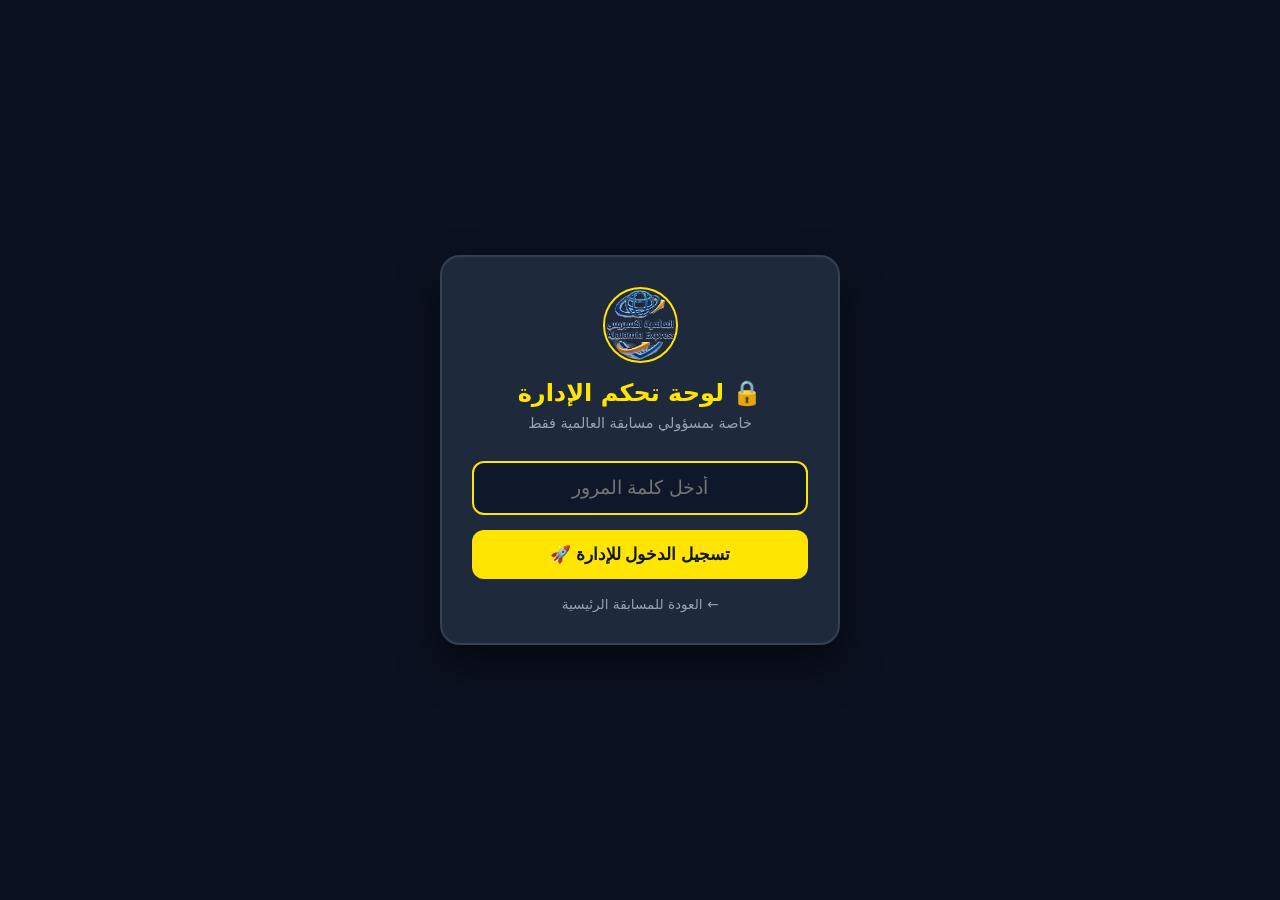
<file: admin.html>
<!DOCTYPE html>
<html lang="ar" dir="rtl">
<head>
    <meta charset="UTF-8">
    <meta name="viewport" content="width=device-width, initial-scale=1.0">
    <title>🔒 لوحة تحكم الإدارة والمخزن | مسابقة بطل العالمية</title>
    <link rel="icon" type="image/png" href="logo.png">
    <link rel="stylesheet" href="css/style.css">
    <style>
        body {
            background: #0b1120;
            color: #f8fafc;
            font-family: system-ui, -apple-system, 'Segoe UI', Roboto, Helvetica, Arial, sans-serif;
            margin: 0;
            padding: 16px;
            direction: rtl;
        }
        .admin-wrap {
            max-width: 1300px;
            margin: 0 auto;
        }

        /* Gate Overlay */
        #adminGate {
            position: fixed;
            inset: 0;
            background: #0b1120;
            z-index: 99999;
            display: flex;
            align-items: center;
            justify-content: center;
            padding: 20px;
        }
        .gate-card {
            background: #1e293b;
            border: 2px solid #334155;
            border-radius: 20px;
            padding: 30px;
            width: 100%;
            max-width: 400px;
            text-align: center;
            box-shadow: 0 20px 40px rgba(0,0,0,0.5);
        }
        .gate-input {
            width: 100%;
            padding: 14px;
            border-radius: 12px;
            border: 2px solid #475569;
            background: #0f172a;
            color: #fff;
            font-size: 1.2rem;
            text-align: center;
            margin: 15px 0;
            box-sizing: border-box;
            outline: none;
        }
        .gate-input:focus { border-color: #FFE500; }
        .gate-btn {
            width: 100%;
            padding: 14px;
            border-radius: 12px;
            background: #FFE500;
            color: #0f172a;
            font-weight: 800;
            font-size: 1.05rem;
            border: none;
            cursor: pointer;
            transition: all 0.2s;
        }
        .gate-btn:hover { background: #facc15; }
        .gate-error { color: #ef4444; font-size: 0.9rem; margin-top: 10px; display: none; }

        /* Dashboard Header */
        .dash-header {
            display: flex;
            flex-wrap: wrap;
            align-items: center;
            justify-content: space-between;
            gap: 15px;
            padding-bottom: 20px;
            border-bottom: 1px solid #334155;
            margin-bottom: 20px;
        }
        .dash-brand {
            display: flex;
            align-items: center;
            gap: 15px;
        }
        .dash-logo {
            width: 55px;
            height: 55px;
            border-radius: 50%;
            border: 2px solid #FFE500;
        }
        .dash-title h1 {
            margin: 0;
            font-size: 1.45rem;
            color: #FFE500;
            display: flex;
            align-items: center;
            gap: 10px;
            flex-wrap: wrap;
        }
        .dash-title p {
            margin: 4px 0 0 0;
            color: #94a3b8;
            font-size: 0.88rem;
        }
        .dash-actions {
            display: flex;
            gap: 10px;
            flex-wrap: wrap;
            align-items: center;
        }
        .dash-btn {
            padding: 10px 16px;
            border-radius: 10px;
            font-weight: 700;
            font-size: 0.9rem;
            cursor: pointer;
            border: none;
            display: inline-flex;
            align-items: center;
            gap: 6px;
            text-decoration: none;
            transition: all 0.2s;
            font-family: inherit;
        }
        .dash-btn-primary { background: #FFE500; color: #0f172a; }
        .dash-btn-primary:hover { background: #facc15; }
        .dash-btn-success { background: #10b981; color: #fff; }
        .dash-btn-success:hover { background: #059669; }
        .dash-btn-danger { background: #ef4444; color: #fff; }
        .dash-btn-danger:hover { background: #dc2626; }
        .dash-btn-outline { background: #334155; color: #fff; }
        .dash-btn-outline:hover { background: #475569; }

        /* Cloud Status Pill in Header */
        .cloud-status-pill {
            display: inline-flex;
            align-items: center;
            gap: 8px;
            padding: 6px 14px;
            border-radius: 20px;
            font-size: 0.8rem;
            font-weight: 800;
            background: #1e293b;
            border: 1px solid #334155;
            color: #94a3b8;
            transition: all 0.3s;
        }
        .cloud-status-pill.connected {
            background: rgba(16, 185, 129, 0.15);
            border-color: #10b981;
            color: #34d399;
        }
        .cloud-status-pill.syncing {
            background: rgba(245, 158, 11, 0.15);
            border-color: #f59e0b;
            color: #fbbf24;
        }
        .pulse-dot {
            width: 9px;
            height: 9px;
            border-radius: 50%;
            background: #94a3b8;
        }
        .cloud-status-pill.connected .pulse-dot {
            background: #10b981;
            box-shadow: 0 0 10px #10b981;
        }
        .cloud-status-pill.syncing .pulse-dot {
            background: #f59e0b;
            box-shadow: 0 0 10px #f59e0b;
        }

        /* Top Nav Tabs */
        .dash-tabs {
            display: flex;
            gap: 10px;
            margin-bottom: 20px;
            border-bottom: 2px solid #334155;
            padding-bottom: 8px;
            overflow-x: auto;
        }
        .tab-btn {
            background: transparent;
            border: none;
            color: #94a3b8;
            padding: 10px 18px;
            font-size: 1rem;
            font-weight: 800;
            cursor: pointer;
            border-radius: 10px;
            transition: all 0.2s;
            display: inline-flex;
            align-items: center;
            gap: 8px;
            font-family: inherit;
            white-space: nowrap;
        }
        .tab-btn:hover {
            color: #fff;
            background: rgba(255,255,255,0.05);
        }
        .tab-btn.active {
            color: #FFE500;
            background: #1e293b;
            border-bottom: 3px solid #FFE500;
        }

        /* Cloud Sync Box */
        .cloud-sync-box {
            background: linear-gradient(135deg, #0f172a 0%, #1e1b4b 100%);
            border: 2px solid #6366f1;
            border-radius: 16px;
            padding: 20px;
            margin-bottom: 25px;
            box-shadow: 0 10px 25px rgba(99, 102, 241, 0.15);
        }
        .cloud-sync-title {
            font-size: 1.15rem;
            font-weight: 900;
            color: #c7d2fe;
            display: flex;
            align-items: center;
            justify-content: space-between;
            flex-wrap: wrap;
            gap: 10px;
            margin-bottom: 10px;
        }

        /* Stats Grid */
        .stats-grid {
            display: grid;
            grid-template-columns: repeat(auto-fit, minmax(240px, 1fr));
            gap: 15px;
            margin-bottom: 25px;
        }
        .stat-card {
            background: #1e293b;
            border: 1px solid #334155;
            border-radius: 16px;
            padding: 18px;
            position: relative;
        }
        .stat-card.featured {
            border: 2px solid #FFE500;
            background: linear-gradient(135deg, #1e293b 0%, #292524 100%);
        }
        .stat-header {
            display: flex;
            justify-content: space-between;
            align-items: center;
            color: #94a3b8;
            font-size: 0.9rem;
            font-weight: 600;
            margin-bottom: 8px;
        }
        .stat-val {
            font-size: 2rem;
            font-weight: 900;
            color: #fff;
            margin-bottom: 8px;
        }
        .stat-val.gold { color: #FFE500; }
        .stat-val.green { color: #34d399; }
        .stat-val.blue { color: #60a5fa; }
        .stat-bar {
            height: 6px;
            background: #334155;
            border-radius: 10px;
            overflow: hidden;
        }
        .stat-bar-fill {
            height: 100%;
            border-radius: 10px;
            transition: width 0.4s ease;
        }
        .fill-100 { background: #34d399; }
        .fill-200 { background: #60a5fa; }

        /* Inventory Control Box */
        .inv-control-box {
            background: linear-gradient(135deg, #1e293b 0%, #172554 100%);
            border: 2px solid #3b82f6;
            border-radius: 16px;
            padding: 20px;
            margin-bottom: 25px;
        }
        .inv-control-title {
            font-size: 1.15rem;
            font-weight: 900;
            color: #93c5fd;
            margin-bottom: 12px;
            display: flex;
            align-items: center;
            gap: 8px;
        }
        .inv-inputs-row {
            display: flex;
            flex-wrap: wrap;
            gap: 15px;
            align-items: flex-end;
        }
        .inv-input-group {
            flex: 1;
            min-width: 180px;
        }
        .inv-input-group label {
            display: block;
            font-size: 0.85rem;
            font-weight: 700;
            color: #cbd5e1;
            margin-bottom: 6px;
        }
        .inv-num-input {
            width: 100%;
            padding: 10px 14px;
            border-radius: 10px;
            border: 2px solid #475569;
            background: #0f172a;
            color: #FFE500;
            font-size: 1.15rem;
            font-weight: 900;
            box-sizing: border-box;
            outline: none;
        }
        .inv-num-input:focus { border-color: #3b82f6; }

        /* Section Cards */
        .admin-section {
            background: #1e293b;
            border: 1px solid #334155;
            border-radius: 16px;
            padding: 20px;
            margin-bottom: 25px;
        }
        .section-title {
            display: flex;
            align-items: center;
            justify-content: space-between;
            margin-top: 0;
            margin-bottom: 16px;
            font-size: 1.15rem;
            color: #FFE500;
            flex-wrap: wrap;
            gap: 10px;
        }

        /* Filter Controls */
        .table-controls {
            display: flex;
            flex-wrap: wrap;
            gap: 12px;
            margin-bottom: 15px;
        }
        .search-box {
            flex: 1;
            min-width: 250px;
            padding: 10px 14px;
            border-radius: 10px;
            border: 1px solid #475569;
            background: #0f172a;
            color: #fff;
            outline: none;
            font-family: inherit;
        }
        .search-box:focus { border-color: #FFE500; }
        .filter-select {
            padding: 10px 14px;
            border-radius: 10px;
            border: 1px solid #475569;
            background: #0f172a;
            color: #fff;
            outline: none;
            font-family: inherit;
            cursor: pointer;
            font-weight: 700;
        }

        /* Responsive Table */
        .table-wrap {
            overflow-x: auto;
            border-radius: 12px;
            border: 1px solid #334155;
            max-height: 600px;
        }
        table {
            width: 100%;
            border-collapse: collapse;
            font-size: 0.9rem;
            text-align: right;
            white-space: nowrap;
        }
        th {
            background: #0f172a;
            color: #cbd5e1;
            padding: 12px 14px;
            font-weight: 800;
            border-bottom: 2px solid #334155;
            position: sticky;
            top: 0;
            z-index: 2;
        }
        td {
            padding: 12px 14px;
            border-bottom: 1px solid #334155;
            color: #f1f5f9;
        }
        tr:hover td { background: rgba(255,255,255,0.03); }
        tr.row-paid td { background: rgba(16, 185, 129, 0.08); }

        .badge {
            display: inline-block;
            padding: 4px 10px;
            border-radius: 20px;
            font-size: 0.8rem;
            font-weight: 800;
        }
        .badge-win { background: rgba(52, 211, 153, 0.2); color: #34d399; border: 1px solid #34d399; }
        .badge-lose { background: rgba(148, 163, 184, 0.15); color: #94a3b8; border: 1px solid #64748b; }
        .badge-test { background: rgba(251, 191, 36, 0.2); color: #fbbf24; border: 1px solid #fbbf24; }
        .badge-paid { background: #059669; color: #fff; }
        .badge-unpaid { background: #d97706; color: #fff; }

        /* Custom Checkbox */
        .check-wrap {
            display: inline-flex;
            align-items: center;
            gap: 6px;
            cursor: pointer;
            user-select: none;
        }
        .paid-checkbox {
            width: 20px;
            height: 20px;
            cursor: pointer;
            accent-color: #10b981;
        }

        /* ── Header Pills Row ── */
        .header-pills-row {
            display: flex;
            align-items: center;
            gap: 10px;
            flex-wrap: wrap;
            margin: 6px 0;
        }
        .online-status-pill {
            display: inline-flex;
            align-items: center;
            gap: 7px;
            padding: 5px 13px;
            border-radius: 20px;
            font-size: 0.82rem;
            font-weight: 800;
            background: #1e293b;
            border: 1px solid #334155;
            color: #94a3b8;
            transition: all 0.3s;
        }
        .online-status-pill.active {
            background: rgba(16, 185, 129, 0.2);
            border-color: #10b981;
            color: #34d399;
        }
        .online-status-pill.idle {
            background: rgba(100, 116, 139, 0.15);
            border-color: #475569;
            color: #94a3b8;
        }
        .pulse-dot-online {
            width: 9px;
            height: 9px;
            border-radius: 50%;
            background: #94a3b8;
        }
        .online-status-pill.active .pulse-dot-online {
            background: #10b981;
            box-shadow: 0 0 10px #10b981;
            animation: liveOnlinePulse 1.4s infinite;
        }
        @keyframes liveOnlinePulse {
            0% { transform: scale(0.9); box-shadow: 0 0 0 0 rgba(16, 185, 129, 0.7); }
            70% { transform: scale(1.15); box-shadow: 0 0 0 7px rgba(16, 185, 129, 0); }
            100% { transform: scale(0.9); box-shadow: 0 0 0 0 rgba(16, 185, 129, 0); }
        }

        /* ── Card View vs Table View ── */
        .desktop-table-view {
            display: block;
        }
        .mobile-cards-view {
            display: none;
        }

        /* =========================================
           📱 MOBILE RESPONSIVE — Admin Dashboard
           Full mobile card experience (No zoom needed!)
           ========================================= */
        @media (max-width: 768px) {
            html, body {
                overflow-x: hidden;
                width: 100%;
                font-size: 15px;
            }
            body { padding: 0; margin: 0; }

            .admin-wrap {
                padding: 10px;
                box-sizing: border-box;
                width: 100%;
                max-width: 100vw;
            }

            /* ── Header: clean stack without overflow ── */
            .dash-header {
                flex-direction: column;
                align-items: stretch;
                gap: 10px;
                padding-bottom: 12px;
                margin-bottom: 12px;
            }
            .dash-brand {
                display: flex;
                align-items: center;
                gap: 10px;
            }
            .dash-logo { width: 44px; height: 44px; flex-shrink: 0; }
            .dash-title h1 {
                font-size: 1.05rem;
                margin: 0;
                line-height: 1.3;
            }
            .dash-title p { display: none; }
            .header-pills-row {
                flex-direction: row;
                gap: 6px;
                margin-top: 4px;
            }
            .cloud-status-pill, .online-status-pill {
                font-size: 0.74rem;
                padding: 4px 10px;
                gap: 5px;
            }

            /* Actions: full width touch buttons */
            .dash-actions {
                display: grid;
                grid-template-columns: 1fr 1fr;
                gap: 8px;
                width: 100%;
            }
            .dash-actions .dash-btn {
                justify-content: center;
                font-size: 0.8rem;
                padding: 10px 8px;
                text-align: center;
                line-height: 1.25;
                white-space: normal;
                height: auto;
            }

            /* ── Tabs: comfortable touch bar ── */
            .dash-tabs {
                display: flex;
                overflow-x: auto;
                -webkit-overflow-scrolling: touch;
                gap: 0;
                margin-bottom: 12px;
                padding-bottom: 0;
                border-bottom: 2px solid #334155;
            }
            .dash-tabs::-webkit-scrollbar { display: none; }
            .tab-btn {
                flex: 0 0 auto;
                padding: 10px 14px;
                font-size: 0.82rem;
                border-radius: 0;
                border-bottom: 3px solid transparent;
                white-space: nowrap;
            }
            .tab-btn.active {
                border-bottom: 3px solid #FFE500;
                background: transparent;
                color: #FFE500;
            }

            /* ── Inventory Box ── */
            .inv-control-box {
                padding: 14px;
                margin-bottom: 12px;
                border-radius: 14px;
            }
            .inv-control-title {
                font-size: 0.92rem;
                margin-bottom: 8px;
            }
            .inv-control-box > p { display: none; }
            .inv-inputs-row {
                display: grid;
                grid-template-columns: 1fr 1fr;
                gap: 10px;
                align-items: end;
            }
            .inv-input-group { min-width: unset; }
            .inv-input-group label { font-size: 0.78rem; margin-bottom: 4px; }
            .inv-num-input {
                font-size: 1.2rem;
                padding: 9px 10px;
                border-radius: 8px;
                width: 100%;
                box-sizing: border-box;
            }
            #saveInventoryBtn {
                grid-column: 1 / -1;
                width: 100%;
                justify-content: center;
                font-size: 0.92rem;
                padding: 12px;
            }

            /* ── Stats Grid: 2×2 on mobile ── */
            .stats-grid {
                display: grid;
                grid-template-columns: 1fr 1fr;
                gap: 8px;
                margin-bottom: 12px;
            }
            .stat-card {
                padding: 12px;
                border-radius: 14px;
            }
            .stat-header {
                font-size: 0.74rem;
                margin-bottom: 4px;
            }
            .stat-val {
                font-size: 1.65rem;
                margin-bottom: 4px;
            }

            /* ── Admin Section ── */
            .admin-section {
                padding: 12px;
                margin-bottom: 12px;
                border-radius: 14px;
            }
            .section-title {
                font-size: 0.95rem;
                margin-bottom: 10px;
            }
            .admin-section > div {
                display: flex !important;
                flex-direction: column !important;
                gap: 8px !important;
            }
            .admin-section .dash-btn {
                width: 100% !important;
                justify-content: center;
                font-size: 0.88rem;
                padding: 12px 10px;
                box-sizing: border-box;
            }

            /* ── Filter Controls ── */
            .table-controls {
                flex-direction: column;
                gap: 8px;
                margin-bottom: 12px;
            }
            .search-box, .filter-select {
                width: 100%;
                min-width: unset;
                box-sizing: border-box;
                font-size: 0.9rem;
                padding: 10px 12px;
            }

            /* ── 📱 HIDE DESKTOP TABLE & SHOW NATIVE MOBILE CARDS ── */
            .desktop-table-view {
                display: none !important;
            }
            .mobile-cards-view {
                display: flex !important;
                flex-direction: column;
                gap: 12px;
                width: 100%;
            }

            /* Card styling on mobile */
            .m-record-card {
                background: #1e293b;
                border: 1px solid #334155;
                border-radius: 16px;
                padding: 14px;
                box-shadow: 0 4px 12px rgba(0,0,0,0.3);
                display: flex;
                flex-direction: column;
                gap: 10px;
                transition: border-color 0.2s;
            }
            .m-record-card.paid {
                background: linear-gradient(135deg, #1e293b 0%, #064e3b 100%);
                border: 1.5px solid #10b981;
            }
            .m-card-top {
                display: flex;
                align-items: flex-start;
                justify-content: space-between;
                gap: 10px;
                border-bottom: 1px solid rgba(255,255,255,0.08);
                padding-bottom: 8px;
            }
            .m-user-title {
                font-size: 1.05rem;
                font-weight: 900;
                color: #fff;
                line-height: 1.3;
            }
            .m-user-sub {
                font-size: 0.82rem;
                color: #94a3b8;
                margin-top: 3px;
            }
            .m-prize-box {
                background: rgba(255, 229, 0, 0.08);
                border: 1px solid rgba(255, 229, 0, 0.3);
                border-radius: 10px;
                padding: 10px 12px;
            }
            .m-wallet-box {
                background: rgba(16, 185, 129, 0.1);
                border: 1px solid rgba(16, 185, 129, 0.3);
                border-radius: 10px;
                padding: 10px 12px;
            }
            .m-wallet-highlight {
                font-size: 1.2rem;
                font-weight: 900;
                color: #FFE500;
                letter-spacing: 0.5px;
            }

            /* Big touch-friendly button for claiming */
            .m-paid-btn {
                width: 100%;
                display: flex;
                align-items: center;
                justify-content: center;
                gap: 8px;
                padding: 13px;
                border-radius: 12px;
                font-size: 0.95rem;
                font-weight: 800;
                cursor: pointer;
                border: none;
                margin-top: 4px;
                transition: all 0.2s;
                font-family: inherit;
            }
            .m-paid-btn.is-paid {
                background: #059669;
                color: #fff;
                box-shadow: 0 4px 12px rgba(5, 150, 105, 0.3);
            }
            .m-paid-btn.not-paid {
                background: #d97706;
                color: #fff;
                box-shadow: 0 4px 12px rgba(217, 119, 6, 0.3);
            }

            /* Inputs & selects size to prevent iOS zoom */
            input, select, button {
                font-size: 16px !important;
            }

            /* Notification bell */
            .admin-notif-bell-wrap {
                bottom: 14px;
                left: 14px;
                right: auto;
            }
            .admin-notif-bell-btn {
                width: 48px;
                height: 48px;
                font-size: 1.3rem;
            }
            .notif-panel {
                width: calc(100vw - 28px);
                max-height: 65vh;
                left: 0;
                bottom: 66px;
                right: auto;
                border-radius: 16px;
            }
        }

        @media (max-width: 400px) {
            .dash-actions { grid-template-columns: 1fr; }
            .inv-inputs-row { grid-template-columns: 1fr; }
            .stats-grid { grid-template-columns: 1fr 1fr; }
            .tab-btn { padding: 9px 10px; font-size: 0.76rem; }
        }
    </style>
</head>
<body>

    <!-- ==============================================
         شاشة القفل لحماية لوحة الإدارة (PIN / Password Gate)
         ============================================== -->
    <div id="adminGate">
        <div class="gate-card">
            <img src="logo.png" alt="العالمية" style="width:75px; border-radius:50%; margin-bottom:12px; border:2px solid #FFE500;">
            <h2 style="margin:0 0 8px 0; color:#FFE500;">🔒 لوحة تحكم الإدارة</h2>
            <p style="color:#94a3b8; font-size:0.9rem; margin-bottom:15px;">خاصة بمسؤولي مسابقة العالمية فقط</p>
            <form id="adminGateForm" onsubmit="return false;">
                <input type="password" id="gatePassInput" class="gate-input" placeholder="أدخل كلمة المرور" autocomplete="off" autofocus>
                <button type="submit" class="gate-btn">تسجيل الدخول للإدارة 🚀</button>
                <div class="gate-error" id="gateErrorMsg">⚠️ كلمة المرور غير صحيحة!</div>
            </form>
            <div style="margin-top:15px;">
                <a href="index.html" style="color:#94a3b8; font-size:0.85rem; text-decoration:none;">← العودة للمسابقة الرئيسية</a>
            </div>
        </div>
    </div>

    <!-- ==============================================
         لوحة تحكم الإدارة الكاملة
         ============================================== -->
    <div class="admin-wrap" id="adminMainContent" style="display:none;">

        <!-- الهيدر -->
        <header class="dash-header">
            <div class="dash-brand">
                <img src="logo.png" alt="شعار العالمية" class="dash-logo">
                <div class="dash-title">
                    <h1>
                        <span>🏆 لوحة إدارة مسابقة بطل العالمية</span>
                    </h1>
                    <div class="header-pills-row">
                        <div class="cloud-status-pill connected" id="headerCloudPill">
                            <span class="pulse-dot"></span>
                            <span id="headerCloudStatus">🟢 السيرفر متصل ومباشر</span>
                        </div>
                        <div class="online-status-pill idle" id="headerOnlinePill">
                            <span class="pulse-dot-online"></span>
                            <span id="headerOnlineCount">المتواجدين الآن: 0 متسابق</span>
                        </div>
                    </div>
                    <p>متابعة الفائزين لحظياً، تسليم الجوائز، وتصدير التقارير الرسمية</p>
                </div>
            </div>
            <div class="dash-actions">
                <button class="dash-btn dash-btn-success" id="exportCsvBtn" onclick="exportDataToCsv()">📥 تصدير شيت النتائج (Excel / CSV)</button>
                <button class="dash-btn dash-btn-outline" id="refreshBtn" onclick="refreshDataFromCloud(false)">🔄 تحديث وسحب البيانات الحية</button>
            </div>
        </header>

        <!-- تابات التنقل الرئيسية -->
        <nav class="dash-tabs">
            <button class="tab-btn active" data-tab="tab-overview">📊 الإحصائيات وإدارة المخزن</button>
            <button class="tab-btn" data-tab="tab-live-sheet">📋 شيت المشاركات والجوائز لايف</button>
            <button class="tab-btn" data-tab="tab-database">👥 قاعدة بيانات المتسابقين (4,147)</button>
        </nav>

        <!-- ==========================================
             التاب 1: نظرة عامة وإدارة أرقام المخزن
             ========================================== -->
        <div id="tab-overview" class="tab-content">
            
            <!-- عناصر المزامنة التلقائية الصامتة في الخلفية -->
            <input type="checkbox" id="autoRefreshCheckbox" checked style="display:none;">
            <div id="cloudAlertMsg" style="display:none;"></div>

            <!-- أداة تعديل رصيد المخزن المباشرة -->
            <div class="inv-control-box">
                <div class="inv-control-title">
                    <span>📦 تعديل وتحديد أرقام الجوائز في المخزن (سهل التغيير في أي وقت)</span>
                </div>
                <p style="color:#cbd5e1; font-size:0.9rem; margin:0 0 14px 0;">
                    يمكنك كتابة أي رقم تريده للمتبقي من الجوائز (سواء زيادة الفائزين أو تقليلهم)، والسيستم سيطبق السحب العشوائي فوراً بناءً على الأرقام التي تضعها هنا:
                </p>
                <form id="updateInventoryForm" onsubmit="executeSaveInventory(event); return false;">
                    <div class="inv-inputs-row">
                        <div class="inv-input-group">
                            <label for="inputRemaining100">💵 رصيد جوائز 100 جنيه المتبقي:</label>
                            <input type="number" id="inputRemaining100" class="inv-num-input" min="0" step="1" value="400">
                        </div>
                        <div class="inv-input-group">
                            <label for="inputRemaining200">💴 رصيد جوائز 200 جنيه المتبقي:</label>
                            <input type="number" id="inputRemaining200" class="inv-num-input" min="0" step="1" value="150">
                        </div>
                        <div class="inv-input-group">
                            <label for="inputRemainingOil">🛢️ رصيد جركن زيت المتبقي:</label>
                            <input type="number" id="inputRemainingOil" class="inv-num-input" min="0" step="1" value="150">
                        </div>
                        <button type="button" class="dash-btn dash-btn-primary" id="saveInventoryBtn" onclick="executeSaveInventory(event)" style="padding:12px 20px; font-size:1rem;">
                            <span>حفظ وتحديث المخزن 💾</span>
                        </button>
                    </div>
                </form>
                <div id="invSaveAlert" style="color:#34d399; font-weight:800; font-size:0.9rem; margin-top:10px; display:none;">
                    ✅ تم تحديث رصيد المخزن بنجاح وتطبيقه على سحب المسابقة فوراً!
                </div>
            </div>

            <!-- كروت الإحصائيات الحية -->
            <div class="stats-grid">
                <div class="stat-card featured">
                    <div class="stat-header">
                        <span>💵 مخزن جوائز 100 جنيه</span>
                        <span>المتبقي</span>
                    </div>
                    <div class="stat-val green" id="stat100Val">400</div>
                    <div class="stat-bar">
                        <div class="stat-bar-fill fill-100" id="stat100Bar" style="width: 100%;"></div>
                    </div>
                    <div style="font-size:0.8rem; color:#94a3b8; margin-top:8px;" id="stat100Sub">تم كسب 0 كارت</div>
                </div>

                <div class="stat-card featured">
                    <div class="stat-header">
                        <span>💴 مخزن جوائز 200 جنيه</span>
                        <span>المتبقي</span>
                    </div>
                    <div class="stat-val blue" id="stat200Val">150</div>
                    <div class="stat-bar">
                        <div class="stat-bar-fill fill-200" id="stat200Bar" style="width: 100%;"></div>
                    </div>
                    <div style="font-size:0.8rem; color:#94a3b8; margin-top:8px;" id="stat200Sub">تم كسب 0 كارت</div>
                </div>

                <div class="stat-card featured" style="border-color:#f59e0b;">
                    <div class="stat-header">
                        <span>🛢️ مخزن جوائز جركن زيت</span>
                        <span>المتبقي</span>
                    </div>
                    <div class="stat-val" style="color:#f59e0b;" id="statOilVal">150</div>
                    <div class="stat-bar">
                        <div class="stat-bar-fill" id="statOilBar" style="background:linear-gradient(90deg, #f59e0b, #fbbf24); width: 100%;"></div>
                    </div>
                    <div style="font-size:0.8rem; color:#94a3b8; margin-top:8px;" id="statOilSub">تم كسب 0 جركن</div>
                </div>

                <div class="stat-card">
                    <div class="stat-header">
                        <span>🎉 إجمالي الفائزين بالمكسب</span>
                        <span>فائز</span>
                    </div>
                    <div class="stat-val gold" id="statWinnersCount">0</div>
                    <div style="font-size:0.8rem; color:#94a3b8;" id="statWinnersSub">0 كسبوا 100ج | 0 كسبوا 200ج | 0 زيت</div>
                </div>

                <div class="stat-card">
                    <div class="stat-header">
                        <span>👥 إجمالي المشاركين الفعلي</span>
                        <span>متسابق</span>
                    </div>
                    <div class="stat-val" id="statTotalParticipated">0</div>
                    <div style="font-size:0.8rem; color:#94a3b8;" id="statContestantsTotalSub">من أصل 4,147 متسابق</div>
                </div>
            </div>

            <!-- إجراءات الإدارة الرسمية -->
            <section class="admin-section">
                <div class="section-title">
                    <span>⚡ إجراءات الإدارة الرسمية</span>
                </div>
                <div style="display:flex; gap:12px; flex-wrap:wrap; align-items:center;">
                    <button class="dash-btn dash-btn-success" onclick="document.getElementById('exportCsvBtn').click()">
                        📥 تصدير تقرير الفائزين والمشاركات (Excel / CSV)
                    </button>
                    <button class="dash-btn dash-btn-outline" onclick="refreshDataFromCloud(false)">
                        🔄 تحديث وسحب البيانات الحية الآن
                    </button>
                </div>
            </section>
        </div>

        <!-- ==========================================
             التاب 2: شيت المشاركات والجوائز لايف (مع عمود "استلم")
             ========================================== -->
        <div id="tab-live-sheet" class="tab-content" style="display:none;">
            <section class="admin-section">
                <div class="section-title">
                    <span>📋 شيت الفائزين والمشاركات لايف (مع متابعة عمود "استلم")</span>
                    <span style="font-size:0.85rem; color:#94a3b8;" id="recordCountLabel">0 مشاركة مسجلة</span>
                </div>

                <!-- الفلاتر المتقدمة والبحث -->
                <div class="table-controls">
                    <input type="text" id="searchInput" class="search-box" placeholder="🔍 بحث بالاسم، كود الموظف، أو رقم المحفظة...">
                    
                    <select id="filterSelect" class="filter-select">
                        <option value="all">كل المشاركات (فائزين + حظ أوفر)</option>
                        <option value="winners_all">🏆 جميع الفائزين (100ج + 200ج + زيت)</option>
                        <option value="winners_100">💵 فائزين 100 جنيه فقط</option>
                        <option value="winners_200">💴 فائزين 200 جنيه فقط</option>
                        <option value="winners_oil">🛢️ فائزين جركن زيت فقط</option>
                        <option value="unpaid">⏳ فائزين لم يستلموا بعد (غير مُعلَّم استلم)</option>
                        <option value="paid">✅ فائزين تم تسليمهم (مُعلَّم استلم)</option>
                        <option value="hardluck">💪 الحظ الأوفر فقط</option>
                    </select>
                </div>

                <!-- عرض الديسكتوب: جدول كامل بجميع الأعمدة (للكمبيوتر واللاب توب) -->
                <div class="desktop-table-view table-wrap">
                    <table>
                        <thead>
                            <tr>
                                <th>#</th>
                                <th>استلم ✅</th>
                                <th>كود الموظف (ID)</th>
                                <th>اسم المتسابق</th>
                                <th>الرقم القومي</th>
                                <th>المنطقة / الفرع</th>
                                <th>النتيجة</th>
                                <th>الجائزة</th>
                                <th>طريقة الاستلام المسجلة</th>
                                <th>رقم المحفظة / التواصل</th>
                                <th>تاريخ ووقت الخربشة</th>
                            </tr>
                        </thead>
                        <tbody id="participationsTableBody">
                            <tr>
                                <td colspan="11" style="text-align:center; color:#94a3b8; padding:30px;">
                                    لم يقم أي متسابق بالخربشة بعد. بمجرد أن يخربش أي شخص ستظهر نتيجته وبيانات استلامه فوراً هنا!
                                </td>
                            </tr>
                        </tbody>
                    </table>
                </div>

                <!-- عرض الموبايل: كروت ذكية سهلة بدون أي زوم أو سكرول جانبي -->
                <div class="mobile-cards-view" id="participationsMobileCards">
                    <div style="text-align:center; color:#94a3b8; padding:25px; background:#1e293b; border-radius:12px; border:1px solid #334155;">
                        لم يقم أي متسابق بالخربشة بعد. بمجرد أن يخربش أي شخص ستظهر نتيجته وبيانات استلامه فوراً هنا!
                    </div>
                </div>
            </section>
        </div>

        <!-- ==========================================
             التاب 3: قاعدة بيانات كل المتسابقين (4,147)
             ========================================== -->
        <div id="tab-database" class="tab-content" style="display:none;">
            <section class="admin-section">
                <div class="section-title">
                    <span>👥 قاعدة بيانات المتسابقين المسجلين في الشيت (4,147 متسابق)</span>
                    <span style="font-size:0.85rem; color:#94a3b8;" id="dbCountLabel">4,147 متسابق</span>
                </div>

                <div class="table-controls">
                    <input type="text" id="dbSearchInput" class="search-box" placeholder="🔍 بحث في قاعدة البيانات بالاسم، كود الموظف، الرقم القومي، أو المنطقة...">
                </div>

                <!-- عرض الديسكتوب -->
                <div class="desktop-table-view table-wrap">
                    <table>
                        <thead>
                            <tr>
                                <th>#</th>
                                <th>كود الموظف (ID)</th>
                                <th>الاسم الكامل</th>
                                <th>الرقم القومي</th>
                                <th>المنطقة / الفرع</th>
                                <th>حالة المشاركة</th>
                            </tr>
                        </thead>
                        <tbody id="databaseTableBody">
                            <!-- سيتم تعبئتها ديناميكياً -->
                        </tbody>
                    </table>
                </div>

                <!-- عرض الموبايل لقاعدة البيانات -->
                <div class="mobile-cards-view" id="databaseMobileCards">
                    <!-- سيتم تعبئتها ديناميكياً -->
                </div>
            </section>
        </div>

    </div>

    <!-- ===================================================
         🔔 جرس الإشعارات الحي للأدمين (Live Notification Bell)
         تظهر فقط عند فتح لوحة الإدارة
         =================================================== -->
    <div class="admin-notif-bell-wrap" id="adminNotifWrap" style="display:none;">
        <div class="notif-panel" id="notifPanel">
            <div class="notif-panel-header">
                <span>🔔 الإشعارات الحية</span>
                <button class="notif-clear-btn" id="clearNotifsBtn">مسح الكل</button>
            </div>
            <div class="notif-list" id="notifList">
                <div class="notif-empty">لا توجد إشعارات جديدة بعد.<br>ستظهر هنا فور خربشة أي متسابق!</div>
            </div>
        </div>
        <button class="admin-notif-bell-btn" id="notifBellBtn" title="الإشعارات الحية">
            🔔
            <span class="notif-badge-count" id="notifBadge" style="display:none;">0</span>
        </button>
    </div>

    <!-- ملف البيانات المشترك -->
    <script src="js/data.js"></script>
    <script>
        const ADMIN_PIN = 'alamia2026'; // كلمة مرور لوحة الإدارة
        const GATE_SESSION_KEY = 'ALALAMIA_ADMIN_AUTH_V1';

        const gateOverlay = document.getElementById('adminGate');
        const adminMainContent = document.getElementById('adminMainContent');
        const gatePassInput = document.getElementById('gatePassInput');
        const gateErrorMsg = document.getElementById('gateErrorMsg');
        const adminGateForm = document.getElementById('adminGateForm');

        // فحص الجلسة السابقة
        if (sessionStorage.getItem(GATE_SESSION_KEY) === 'true') {
            unlockAdmin();
        }

        adminGateForm.addEventListener('submit', (e) => {
            e.preventDefault();
            const val = gatePassInput.value.trim();
            if (val === ADMIN_PIN || val === 'admin') {
                sessionStorage.setItem(GATE_SESSION_KEY, 'true');
                unlockAdmin();
            } else {
                gateErrorMsg.style.display = 'block';
                gatePassInput.value = '';
                gatePassInput.focus();
            }
        });

        function unlockAdmin() {
            gateOverlay.style.display = 'none';
            adminMainContent.style.display = 'block';

            loadDashboardData();
            setupTabs();
            renderDatabaseTable();

            // فحص ومزامنة فورية عند فتح اللوحة
            refreshDataFromCloud(true);
            checkOnlineVisitors();

            // تفعيل التحديث التلقائي الدوري السريع (كل 2.5 ثانية)
            startAutoRefreshTimer();

            // تشغيل نظام الإشعارات الحي
            startNotifSystem();
        }

        // ==============================================
        // نظام المزامنة الحية مع السيرفر السحابي (Upstash Realtime)
        // ==============================================
        let autoRefreshInterval = null;

        function startAutoRefreshTimer() {
            if (autoRefreshInterval) clearInterval(autoRefreshInterval);
            autoRefreshInterval = setInterval(() => {
                const autoCb = document.getElementById('autoRefreshCheckbox');
                const isAuto = autoCb ? autoCb.checked : true;
                if (isAuto) {
                    refreshDataFromCloud(true);
                }
                checkOnlineVisitors();
            }, 2500);
        }

        // ==============================================
        // 🟢 فحص المتواجدين حالياً في الموقع مباشرة (Live Visitors)
        // ==============================================
        async function checkOnlineVisitors() {
            try {
                const res = await upstashCommand(['HGETALL', UPSTASH_CONFIG.keys.online]);
                if (!res || !Array.isArray(res.result)) {
                    updateOnlinePillUI(0);
                    return;
                }
                const now = Date.now();
                let activeCount = 0;
                const staleKeys = [];

                for (let i = 0; i < res.result.length; i += 2) {
                    const vid = res.result[i];
                    const valStr = res.result[i + 1];
                    try {
                        let ts = 0;
                        if (valStr && valStr.startsWith('{')) {
                            const parsed = JSON.parse(valStr);
                            ts = parsed.ts || 0;
                        } else {
                            ts = parseInt(valStr, 10);
                        }
                        if (now - ts <= 10000) { // متواجد خلال آخر 10 ثواني
                            activeCount++;
                        } else if (now - ts > 30000) {
                            staleKeys.push(vid);
                        }
                    } catch (e) {}
                }

                // تنظيف الجلسات القديمة المنتهية
                if (staleKeys.length > 0) {
                    upstashCommand(['HDEL', UPSTASH_CONFIG.keys.online, ...staleKeys]);
                }

                updateOnlinePillUI(activeCount);
            } catch (err) {
                // هادئ
            }
        }

        function updateOnlinePillUI(count) {
            const pill = document.getElementById('headerOnlinePill');
            const countText = document.getElementById('headerOnlineCount');
            if (!pill || !countText) return;

            if (count > 0) {
                pill.className = 'online-status-pill active';
                countText.innerHTML = `🟢 متواجد الآن: <strong>${count}</strong> متسابق في الموقع`;
            } else {
                pill.className = 'online-status-pill idle';
                countText.innerHTML = `⚪ لا يوجد متسابقين متصلين الآن`;
            }
        }

        // تحديث حالة السحابة في الواجهة
        function updateCloudStatusUI(status, label) {
            const pill = document.getElementById('headerCloudPill');
            const pillText = document.getElementById('headerCloudStatus');

            if (pill) {
                pill.className = 'cloud-status-pill';
                if (status === 'connected') {
                    pill.classList.add('connected');
                    if (pillText) pillText.textContent = label || '🟢 السيرفر متصل ومباشر';
                } else if (status === 'syncing') {
                    pill.classList.add('syncing');
                    if (pillText) pillText.textContent = label || '🟡 جاري التحديث...';
                } else {
                    if (pillText) pillText.textContent = label || '🟢 السيرفر متصل ومباشر';
                }
            }
        }

        function showCloudAlert(msg, type) {
            const el = document.getElementById('cloudAlertMsg');
            if (!el) return;
            el.textContent = msg;
            el.style.display = 'block';
            if (type === 'success') {
                el.style.background = 'rgba(16, 185, 129, 0.2)';
                el.style.color = '#34d399';
                el.style.border = '1px solid #10b981';
            } else {
                el.style.background = 'rgba(239, 68, 68, 0.2)';
                el.style.color = '#f87171';
                el.style.border = '1px solid #ef4444';
            }
            setTimeout(() => { el.style.display = 'none'; }, 6000);
        }

        async function refreshDataFromCloud(silent = false) {
            if (!silent) updateCloudStatusUI('syncing', '🟡 جاري المزامنة مع السيرفر السحابي...');

            try {
                const cloudData = await fetchFromCloud();
                if (cloudData && cloudData.status === 'success') {
                    // ✅ استبدال كامل من السيرفر السحابي (مصدر الحقيقة الوحيد)
                    // لا نعمل merge — السيرفر هو الحكم النهائي، والمحذوف منه يُحذف محلياً
                    const cloudParts = cloudData.participations || {};
                    localStorage.setItem(PARTICIPATION_STORAGE_KEY, JSON.stringify(cloudParts));

                    // تحديث المخزن من السيرفر السحابي
                    if (cloudData.inventory) {
                        if (cloudData.inventory.prize100 !== undefined) {
                            localStorage.setItem(PRIZE_INVENTORY.prize100.storageKey, String(cloudData.inventory.prize100));
                        }
                        if (cloudData.inventory.prize200 !== undefined) {
                            localStorage.setItem(PRIZE_INVENTORY.prize200.storageKey, String(cloudData.inventory.prize200));
                        }
                        if (cloudData.inventory.prizeOil !== undefined) {
                            localStorage.setItem(PRIZE_INVENTORY.prizeOil.storageKey, String(cloudData.inventory.prizeOil));
                        }
                    }

                    // تحديث الواجهات
                    loadDashboardData();
                    renderDatabaseTable();

                    const count = Object.keys(cloudParts).length;
                    const nowStr = new Date().toLocaleTimeString('ar-EG');
                    updateCloudStatusUI('connected', `🟢 متصل بالسحابة لايف (${count} مشاركة)`);
                    const timeEl = document.getElementById('lastSyncTimeText');
                    if (timeEl) timeEl.textContent = `آخر مزامنة ناجحة: ${nowStr} (سيرفر سحابي فوري ⚡)`;

                    if (!silent) {
                        showCloudAlert(`✅ تم الاتصال بالسيرفر ومزامنة المشاركات لايف بنجاح! (${count} مشاركة)`, 'success');
                    }
                } else {
                    updateCloudStatusUI('connected', '🟢 متصل بالسحابة لايف (جاهز للاستقبال)');
                }
            } catch (err) {
                console.warn('Sync error:', err);
                updateCloudStatusUI('connected', '🟢 متصل بالسحابة لايف');
            }
        }

        // زر المزامنة اليدوية الآن
        const syncNowBtn = document.getElementById('syncNowBtn');
        if (syncNowBtn) {
            syncNowBtn.addEventListener('click', () => {
                refreshDataFromCloud(false);
            });
        }

        // زر تجربة واختبار الربط لايف
        const sendTestPingBtn = document.getElementById('sendTestPingBtn');
        if (sendTestPingBtn) {
            sendTestPingBtn.addEventListener('click', async () => {
                const nowStr = new Date().toLocaleTimeString('ar-EG', { hour:'2-digit', minute:'2-digit', second:'2-digit' });
                const pingId = 'PING_' + Math.floor(1000 + Math.random() * 9000);
                showCloudAlert(`⏳ جاري إرسال فحص تجريبي للسيرفر السحابي...`, 'success');
                
                await syncToCloud({
                    action: 'record',
                    user: { id: pingId, name: 'فحص اتصال لايف ⚡', nationalId: '12345678901234', region: 'تجربة الإدارة السحابية', isTest: true },
                    prize: { isWinner: true, title: 'فحص اتصال ناجح ✅ 100 جنيه كاش', type: '100', isTest: true },
                    formattedDate: nowStr
                });

                await refreshDataFromCloud(false);

                const bellBtn = document.getElementById('notifBellBtn');
                if (bellBtn) {
                    bellBtn.classList.remove('ringing');
                    void bellBtn.offsetWidth;
                    bellBtn.classList.add('ringing');
                }
                showCloudAlert(`📲 تم إرسال نبضة فحص الاتصال وتأكيد تسجيلها سحابياً بنجاح! (${nowStr})`, 'success');
            });
        }

        // ==============================================
        // التحكم في تابات التنقل (Tabs)
        // ==============================================
        function setupTabs() {
            const tabs = document.querySelectorAll('.tab-btn');
            tabs.forEach(btn => {
                btn.addEventListener('click', () => {
                    tabs.forEach(t => t.classList.remove('active'));
                    btn.classList.add('active');

                    const target = btn.getAttribute('data-tab');
                    document.querySelectorAll('.tab-content').forEach(c => c.style.display = 'none');
                    const targetEl = document.getElementById(target);
                    if (targetEl) targetEl.style.display = 'block';

                    if (target === 'tab-live-sheet') {
                        renderTable(Object.values(getAllParticipations()));
                    } else if (target === 'tab-database') {
                        renderDatabaseTable();
                    }
                });
            });
        }

        // ==============================================
        // تحميل وتحديث بيانات لوحة التحكم والمخزن
        // ==============================================
        function loadDashboardData() {
            const participations = getAllParticipations();
            const list = Object.values(participations);

            // المخزن الحالي
            const snap = getInventorySnapshot();
            const p100Current = snap.prize100;
            const p200Current = snap.prize200;
            const pOilCurrent = snap.prizeOil !== undefined ? snap.prizeOil : 150;

            // تعبئة حقول الإدخال لتعديل المخزن (فقط إذا لم يكن المستخدم يكتب بداخلها حالياً لتجنب مسح كتابته أثناء التحديث التلقائي)
            const inp100 = document.getElementById('inputRemaining100');
            const inp200 = document.getElementById('inputRemaining200');
            const inpOil = document.getElementById('inputRemainingOil');
            if (inp100 && document.activeElement !== inp100 && !inp100.dataset.editing) {
                inp100.value = p100Current;
            }
            if (inp200 && document.activeElement !== inp200 && !inp200.dataset.editing) {
                inp200.value = p200Current;
            }
            if (inpOil && document.activeElement !== inpOil && !inpOil.dataset.editing) {
                inpOil.value = pOilCurrent;
            }

            // كروت الإحصائيات
            const p100Winners = list.filter(p => p.prize?.isWinner && p.prize.title.includes('100')).length;
            const p200Winners = list.filter(p => p.prize?.isWinner && p.prize.title.includes('200')).length;
            const pOilWinners = list.filter(p => p.prize?.isWinner && (p.prize.title.includes('زيت') || p.prize.prizeKey === 'prizeOil')).length;

            document.getElementById('stat100Val').textContent = p100Current;
            document.getElementById('stat100Sub').textContent = `تم كسب ${p100Winners} كارت حتى الآن`;
            document.getElementById('stat100Bar').style.width = `${Math.max(0, Math.min(100, (p100Current / 400) * 100))}%`;

            document.getElementById('stat200Val').textContent = p200Current;
            document.getElementById('stat200Sub').textContent = `تم كسب ${p200Winners} كارت حتى الآن`;
            document.getElementById('stat200Bar').style.width = `${Math.max(0, Math.min(100, (p200Current / 150) * 100))}%`;

            const statOilVal = document.getElementById('statOilVal');
            if (statOilVal) statOilVal.textContent = pOilCurrent;
            const statOilSub = document.getElementById('statOilSub');
            if (statOilSub) statOilSub.textContent = `تم كسب ${pOilWinners} جركن حتى الآن`;
            const statOilBar = document.getElementById('statOilBar');
            if (statOilBar) statOilBar.style.width = `${Math.max(0, Math.min(100, (pOilCurrent / 150) * 100))}%`;

            const totalWinners = list.filter(p => p.prize && p.prize.isWinner).length;
            document.getElementById('statWinnersCount').textContent = totalWinners;
            document.getElementById('statWinnersSub').textContent = `${p100Winners} كسبوا 100 ج | ${p200Winners} كسبوا 200 ج | ${pOilWinners} جركن زيت`;

            document.getElementById('statTotalParticipated').textContent = list.length;
            document.getElementById('recordCountLabel').textContent = `${list.length} مشاركة مسجلة`;

            renderTable(list);
        }

        // ==============================================
        // حفظ تعديل رصيد المخزن المباشر (محلي + سحابي فوري)
        // ==============================================
        const invForm = document.getElementById('updateInventoryForm');
        const saveInvBtn = document.getElementById('saveInventoryBtn');
        const input100El = document.getElementById('inputRemaining100');
        const input200El = document.getElementById('inputRemaining200');
        const inputOilEl = document.getElementById('inputRemainingOil');

        if (input100El) {
            input100El.addEventListener('input', () => { input100El.dataset.editing = '1'; });
            input100El.addEventListener('focus', () => { input100El.dataset.editing = '1'; });
        }
        if (input200El) {
            input200El.addEventListener('input', () => { input200El.dataset.editing = '1'; });
            input200El.addEventListener('focus', () => { input200El.dataset.editing = '1'; });
        }
        if (inputOilEl) {
            inputOilEl.addEventListener('input', () => { inputOilEl.dataset.editing = '1'; });
            inputOilEl.addEventListener('focus', () => { inputOilEl.dataset.editing = '1'; });
        }

        async function executeSaveInventory(e) {
            if (e) e.preventDefault();
            const btn = document.getElementById('saveInventoryBtn');
            const alertEl = document.getElementById('invSaveAlert');
            const inp100 = document.getElementById('inputRemaining100');
            const inp200 = document.getElementById('inputRemaining200');
            const inpOil = document.getElementById('inputRemainingOil');

            const val100 = parseInt(inp100 ? inp100.value : '0', 10);
            const val200 = parseInt(inp200 ? inp200.value : '0', 10);
            const valOil = parseInt(inpOil ? inpOil.value : '0', 10);

            if (isNaN(val100) || val100 < 0 || isNaN(val200) || val200 < 0 || isNaN(valOil) || valOil < 0) {
                alert('يرجى إدخال أرقام صحيحة أكبر من أو تساوي الصفر لكافة الجوائز!');
                return;
            }

            const origBtnText = btn ? btn.innerHTML : '';
            if (btn) {
                btn.disabled = true;
                btn.innerHTML = '<span>⏳ جاري التحديث سحابياً...</span>';
            }

            // 1. الحفظ المحلي المباشر
            localStorage.setItem(PRIZE_INVENTORY.prize100.storageKey, String(val100));
            localStorage.setItem(PRIZE_INVENTORY.prize200.storageKey, String(val200));
            localStorage.setItem(PRIZE_INVENTORY.prizeOil.storageKey, String(valOil));

            // 2. الحفظ السحابي الفوري في سيرفر Upstash
            try {
                await syncToCloud({
                    action: 'updateInventory',
                    prize100: val100,
                    prize200: val200,
                    prizeOil: valOil
                });
            } catch (err) {
                console.warn('Inventory cloud save error:', err);
            }

            // 3. تحديث واجهة المخزن والأرقام والكروت فوراً
            const stat100El = document.getElementById('stat100Val');
            const stat200El = document.getElementById('stat200Val');
            const statOilEl = document.getElementById('statOilVal');
            const stat100BarEl = document.getElementById('stat100Bar');
            const stat200BarEl = document.getElementById('stat200Bar');
            const statOilBarEl = document.getElementById('statOilBar');

            if (stat100El) stat100El.textContent = val100;
            if (stat200El) stat200El.textContent = val200;
            if (statOilEl) statOilEl.textContent = valOil;
            if (stat100BarEl) stat100BarEl.style.width = Math.max(0, Math.min(100, (val100 / 400) * 100)) + '%';
            if (stat200BarEl) stat200BarEl.style.width = Math.max(0, Math.min(100, (val200 / 150) * 100)) + '%';
            if (statOilBarEl) statOilBarEl.style.width = Math.max(0, Math.min(100, (valOil / 150) * 100)) + '%';

            // 4. إشعار فوري لكافة التابات المفتوحة
            try {
                if (window.BroadcastChannel) {
                    const bc = new BroadcastChannel('alalamia_live');
                    bc.postMessage({ type: 'inventory_updated' });
                    setTimeout(() => bc.close(), 1000);
                }
            } catch (bcErr) {}

            // إزالة قفل التعديل عن الحقول بعد اكتمال الحفظ بنجاح
            if (inp100) delete inp100.dataset.editing;
            if (inp200) delete inp200.dataset.editing;
            if (inpOil) delete inpOil.dataset.editing;

            loadDashboardData();

            if (btn) {
                btn.disabled = false;
                btn.innerHTML = origBtnText;
            }

            if (alertEl) {
                alertEl.textContent = `✅ تم تحديث المخزن سحابياً بنجاح! (100ج: ${val100} | 200ج: ${val200} | زيت: ${valOil})`;
                alertEl.style.display = 'block';
                setTimeout(() => { alertEl.style.display = 'none'; }, 4000);
            }
        }
        window.executeSaveInventory = executeSaveInventory;

        if (invForm) invForm.addEventListener('submit', executeSaveInventory);
        if (saveInvBtn) saveInvBtn.addEventListener('click', executeSaveInventory);

        // ==============================================
        // رسم جدول وكروت المشاركات لايف (ديسكتوب + موبايل)
        // ==============================================
        function renderTable(list) {
            const tbody = document.getElementById('participationsTableBody');
            const mobileContainer = document.getElementById('participationsMobileCards');
            const search = document.getElementById('searchInput').value.trim().toLowerCase();
            const filter = document.getElementById('filterSelect').value;

            let filtered = list.filter(item => {
                const isWin = item.prize && item.prize.isWinner;
                const is100 = isWin && item.prize.title.includes('100');
                const is200 = isWin && item.prize.title.includes('200');
                const isOil = isWin && (item.prize.title.includes('زيت') || item.prize.prizeKey === 'prizeOil');
                const isPaid = Boolean(item.isPaid);

                if (filter === 'winners_all' && !isWin) return false;
                if (filter === 'winners_100' && !is100) return false;
                if (filter === 'winners_200' && !is200) return false;
                if (filter === 'winners_oil' && !isOil) return false;
                if (filter === 'unpaid' && (!isWin || isPaid)) return false;
                if (filter === 'paid' && (!isWin || !isPaid)) return false;
                if (filter === 'hardluck' && isWin) return false;
                if (filter === 'real' && item.isTest) return false;
                if (filter === 'test' && !item.isTest) return false;

                // البحث
                if (search) {
                    const matchId = String(item.userId || '').toLowerCase().includes(search);
                    const matchName = String(item.userName || '').toLowerCase().includes(search);
                    const matchNat = String(item.nationalId || '').toLowerCase().includes(search);
                    const matchRegion = String(item.userRegion || '').toLowerCase().includes(search);
                    const matchAccount = String(item.claimInfo?.account || '').toLowerCase().includes(search);
                    if (!matchId && !matchName && !matchNat && !matchRegion && !matchAccount) return false;
                }
                return true;
            });

            // ترتيب زمني تنازلي
            filtered.sort((a, b) => new Date(b.scratchedAt || 0) - new Date(a.scratchedAt || 0));

            if (filtered.length === 0) {
                if (tbody) {
                    tbody.innerHTML = `<tr><td colspan="11" style="text-align:center; color:#94a3b8; padding:30px;">لا توجد مشاركات تطابق الفلتر أو البحث الحالي.</td></tr>`;
                }
                if (mobileContainer) {
                    mobileContainer.innerHTML = `<div style="text-align:center; color:#94a3b8; padding:25px; background:#1e293b; border-radius:14px; border:1px solid #334155;">لا توجد مشاركات تطابق الفلتر أو البحث الحالي.</div>`;
                }
                return;
            }

            // 1. عرض جدول الديسكتوب واللاب توب (كامل بالأعمدة والتشيك بوكس)
            if (tbody) {
                tbody.innerHTML = filtered.map((item, idx) => {
                    const isWin = item.prize && item.prize.isWinner;
                    const isPaid = Boolean(item.isPaid);

                    const statusBadge = isWin
                        ? `<span class="badge badge-win">🎉 فائز بالمكسب</span>`
                        : `<span class="badge badge-lose">💪 حظ أوفر</span>`;
                    const testBadge = item.isTest ? `<span class="badge badge-test">🧪 تجربة</span> ` : '';

                    let paidCell = `<span style="color:#64748b;">-</span>`;
                    if (isWin) {
                        paidCell = `
                            <label class="check-wrap" title="تعليم كـ تم التسليم">
                                <input type="checkbox" class="paid-checkbox" data-id="${item.userId}" ${isPaid ? 'checked' : ''}>
                                <span style="font-size:0.8rem; font-weight:800; color:${isPaid ? '#10b981' : '#f59e0b'};">
                                    ${isPaid ? 'تم التسليم ✅' : 'قيد الانتظار ⏳'}
                                </span>
                            </label>
                        `;
                    }

                    const claimMethod = item.claimInfo ? `<span style="font-weight:700; color:#38bdf8;">${item.claimInfo.method}</span>` : `<span style="color:#64748b;">لم يسجل</span>`;
                    const claimAccount = item.claimInfo ? `<strong style="background:#ffffff; color:#0f172a; padding:4px 10px; border-radius:8px; border:2px solid #10b981; font-size:0.95rem; display:inline-block; letter-spacing:0.5px;">${item.claimInfo.account}</strong>` : `<span style="color:#64748b;">-</span>`;

                    return `
                        <tr class="${isPaid ? 'row-paid' : ''}">
                            <td>${idx + 1}</td>
                            <td>${paidCell}</td>
                            <td><strong>${item.userId}</strong></td>
                            <td>${testBadge}${item.userName}</td>
                            <td><code>${item.nationalId || '-'}</code></td>
                            <td>${item.userRegion || '-'}</td>
                            <td>${statusBadge}</td>
                            <td><strong>${item.prize ? item.prize.title : '-'}</strong></td>
                            <td>${claimMethod}</td>
                            <td>${claimAccount}</td>
                            <td style="color:#94a3b8; font-size:0.85rem;">${item.formattedDate || item.scratchedAt || '-'}</td>
                        </tr>
                    `;
                }).join('');
            }

            // 2. عرض كروت الموبايل الذكية (مريحة جداً بنقرة واحدة بدون أي زوم!)
            if (mobileContainer) {
                mobileContainer.innerHTML = filtered.map((item, idx) => {
                    const isWin = item.prize && item.prize.isWinner;
                    const isPaid = Boolean(item.isPaid);
                    const testBadge = item.isTest ? `<span class="badge badge-test" style="font-size:0.7rem;">🧪 تجربة</span> ` : '';
                    const statusBadge = isWin
                        ? `<span class="badge badge-win">🎉 فائز</span>`
                        : `<span class="badge badge-lose">💪 حظ أوفر</span>`;

                    return `
                        <div class="m-record-card ${isPaid ? 'paid' : ''}">
                            <div class="m-card-top">
                                <div>
                                    <div class="m-user-title">${testBadge}${item.userName}</div>
                                    <div class="m-user-sub">كود: <strong>${item.userId}</strong> • ${item.userRegion || 'المنطقة غير مسجلة'}</div>
                                </div>
                                <div style="display:flex; flex-direction:column; align-items:flex-end; gap:4px;">
                                    ${statusBadge}
                                    <span style="font-size:0.75rem; color:#94a3b8;">#${idx + 1}</span>
                                </div>
                            </div>

                            ${isWin ? `
                                <div class="m-prize-box">
                                    <div style="display:flex; justify-content:space-between; align-items:center;">
                                        <span style="color:#94a3b8; font-size:0.85rem;">🎁 الجائزة:</span>
                                        <strong style="color:#FFE500; font-size:1.1rem;">${item.prize ? item.prize.title : ''}</strong>
                                    </div>
                                </div>

                                ${item.claimInfo ? `
                                    <div class="m-wallet-box">
                                        <div style="display:flex; justify-content:space-between; align-items:center; margin-bottom:5px;">
                                            <span style="font-size:0.82rem; color:#cbd5e1;">طريقة التحويل: <strong style="color:#38bdf8;">${item.claimInfo.method}</strong></span>
                                            <span style="font-size:0.72rem; color:#94a3b8;">${item.claimInfo.formattedDate || ''}</span>
                                        </div>
                                        <div style="display:flex; justify-content:space-between; align-items:center;">
                                            <span style="font-size:0.82rem; color:#94a3b8;">${isWin && (item.prize?.title?.includes('زيت') || item.prize?.prizeKey === 'prizeOil') ? '📱 رقم الهاتف للتواصل:' : '📱 رقم المحفظة / انستاباي:'}</span>
                                            <span class="m-wallet-highlight" style="background:#ffffff; color:#0f172a; padding:4px 10px; border-radius:8px; border:2px solid #10b981; font-weight:800; letter-spacing:0.5px;">${item.claimInfo.account}</span>
                                        </div>
                                    </div>
                                ` : `
                                    <div style="background:rgba(239,68,68,0.1); border:1px solid rgba(239,68,68,0.3); border-radius:10px; padding:10px; color:#fca5a5; font-size:0.82rem; text-align:center;">
                                        ⚠️ لم يسجل بيانات الاستلام والمحفظة بعد
                                    </div>
                                `}

                                <!-- زر كبير وسهل بضغطة واحدة للموبايل -->
                                <button type="button" class="m-paid-btn ${isPaid ? 'is-paid' : 'not-paid'}" data-id="${item.userId}" data-paid="${isPaid}">
                                    <span>${isPaid ? '✅ تم التسليم بنجاح (اضغط للإلغاء)' : '⏳ اضغط هنا للتأكيد: تم التسليم'}</span>
                                </button>
                            ` : `
                                <div style="background:rgba(148,163,184,0.08); border-radius:10px; padding:10px 12px; font-size:0.85rem; color:#94a3b8;">
                                    💬 النتيجة: حظ أوفر في المرات القادمة
                                </div>
                            `}

                            <div style="display:flex; justify-content:space-between; align-items:center; font-size:0.75rem; color:#64748b; margin-top:2px;">
                                <span>الرقم القومي: ${item.nationalId || '-'}</span>
                                <span>🕒 ${item.formattedDate || item.scratchedAt || '-'}</span>
                            </div>
                        </div>
                    `;
                }).join('');
            }

            // تفعيل حدث تغيير تشيك بوكس الديسكتوب
            if (tbody) {
                tbody.querySelectorAll('.paid-checkbox').forEach(cb => {
                    cb.addEventListener('change', (e) => {
                        const uid = e.target.getAttribute('data-id');
                        const isChecked = e.target.checked;
                        toggleUserPaidStatus(uid, isChecked);
                    });
                });
            }

            // تفعيل أزرار الموبايل الكبيرة بضغطة واحدة
            if (mobileContainer) {
                mobileContainer.querySelectorAll('.m-paid-btn').forEach(btn => {
                    btn.addEventListener('click', () => {
                        const uid = btn.getAttribute('data-id');
                        const isPaid = btn.getAttribute('data-paid') === 'true';
                        toggleUserPaidStatus(uid, !isPaid);
                    });
                });
            }
        }

        // ==============================================
        // حفظ حالة تشيك بوكس "استلم" (محلي + سحابي)
        // ==============================================
        async function toggleUserPaidStatus(userId, isPaid) {
            const history = getAllParticipations();
            if (history[userId]) {
                history[userId].isPaid = isPaid;
                if (history[userId].claimInfo) {
                    history[userId].claimInfo.isPaid = isPaid;
                }
                localStorage.setItem(PARTICIPATION_STORAGE_KEY, JSON.stringify(history));

                // مزامنة سحابية فورية ومباشرة مع Upstash
                await syncToCloud({
                    action: 'togglePaid',
                    userId: userId,
                    isPaid: isPaid
                });

                renderTable(Object.values(history));
            }
        }

        // أزرار البحث والفلترة والتحديث
        document.getElementById('searchInput').addEventListener('input', () => {
            renderTable(Object.values(getAllParticipations()));
        });
        document.getElementById('filterSelect').addEventListener('change', () => {
            renderTable(Object.values(getAllParticipations()));
        });
        document.getElementById('refreshBtn').addEventListener('click', () => {
            refreshDataFromCloud(false);
        });

        // ==============================================
        // تصفير مشاركات التيست (ID 1 - 10) محلياً وسحابياً!
        // ==============================================
        async function resetTestAccounts() {
            const history = getAllParticipations();
            let clearedCount = 0;
            ['1','2','3','4','5','6','7','8','9','10'].forEach(id => {
                if (history[id]) {
                    delete history[id];
                    clearedCount++;
                }
            });
            Object.keys(history).forEach(k => {
                if (history[k].isTest) {
                    delete history[k];
                    clearedCount++;
                }
            });

            localStorage.setItem(PARTICIPATION_STORAGE_KEY, JSON.stringify(history));
            localStorage.removeItem('ALALAMIA_BOUND_USER_ID');
            localStorage.removeItem('ALALAMIA_BOUND_NID');

            // إرسال أمر تصفير التيست للشيت السحابي
            await syncToCloud({ action: 'resetTest' });

            loadDashboardData();
            alert(`🔄 تم تصفير مشاركات حسابات التيست بنجاح!\nيمكنك الآن الدخول بأي حساب من (1 إلى 10) لتجربته كأنه يدخل لأول مرة.`);
        }

        const quickResetBtn = document.getElementById('quickResetTestBtn');
        if (quickResetBtn) quickResetBtn.addEventListener('click', resetTestAccounts);
        const clearTestBtn = document.getElementById('clearTestFromTableBtn');
        if (clearTestBtn) clearTestBtn.addEventListener('click', resetTestAccounts);

        // ==============================================
        // استعادة رصيد المخزن الافتراضي (400 و 150 و 150)
        // ==============================================
        const defaultResetBtn = document.getElementById('defaultResetInventoryBtn');
        if (defaultResetBtn) {
            defaultResetBtn.addEventListener('click', async () => {
                if (!confirm('هل تريد إعادة تعيين المخزن إلى القيم المعتمدة: 400 كارت (100ج)، 150 كارت (200ج)، و 150 جركن زيت؟')) return;
                localStorage.setItem(PRIZE_INVENTORY.prize100.storageKey, '400');
                localStorage.setItem(PRIZE_INVENTORY.prize200.storageKey, '150');
                localStorage.setItem(PRIZE_INVENTORY.prizeOil.storageKey, '150');

                await syncToCloud({
                    action: 'updateInventory',
                    prize100: 400,
                    prize200: 150,
                    prizeOil: 150
                });

                loadDashboardData();
                alert('✅ تم إعادة ضبط رصيد المخزن إلى (400 لـ 100ج | 150 لـ 200ج | 150 لجركن الزيت) بنجاح سحابياً ومحلياً!');
            });
        }

        // ==============================================
        // تصفير شامل
        // ==============================================
        const resetAllBtn = document.getElementById('resetAllDataBtn');
        if (resetAllBtn) {
            resetAllBtn.addEventListener('click', async () => {
                const check = prompt('⚠️ تحذير: هذا سيحذف جميع مشاركات المتسابقين ويعيد تصفير كل شيء! اكتب "تأكيد" للمتابعة:');
                if (check === 'تأكيد' || check === 'confirm') {
                    resetParticipationsStorage();
                    localStorage.removeItem('ALALAMIA_BOUND_USER_ID');
                    localStorage.removeItem('ALALAMIA_BOUND_NID');
                    localStorage.setItem(PRIZE_INVENTORY.prize100.storageKey, '400');
                    localStorage.setItem(PRIZE_INVENTORY.prize200.storageKey, '150');
                    localStorage.setItem(PRIZE_INVENTORY.prizeOil.storageKey, '150');
                    await syncToCloud({ action: 'resetAll' });
                    loadDashboardData();
                    alert('🔄 تم تصفير جميع السجلات والمخزن بالكامل سحابياً ومحلياً.');
                }
            });
        }

        // ==============================================
        // تصدير النتائج إلى ملف Excel / CSV بالعربي
        // ==============================================
        async function exportDataToCsv() {
            let list = Object.values(getAllParticipations());

            // إذا كانت السجلات المحلية فارغة، نحاول سحبها فوراً من السيرفر السحابي
            if (list.length === 0) {
                try {
                    const cloud = await fetchFromCloud();
                    if (cloud && cloud.participations && Object.keys(cloud.participations).length > 0) {
                        list = Object.values(cloud.participations);
                        localStorage.setItem(PARTICIPATION_STORAGE_KEY, JSON.stringify(cloud.participations));
                    }
                } catch (e) {
                    console.warn('Export cloud fallback error:', e);
                }
            }

            if (list.length === 0) {
                alert('⚠️ لا توجد مشاركات مسجلة حالياً لتصديرها! بمجرد أن يخربش أي متسابق ستتمكن من التصدير فوراً.');
                return;
            }

            let csvContent = '\uFEFF'; // UTF-8 BOM لفتح العربي بشكل صحيح في Excel بدون أي لخبطة
            csvContent += 'كود الموظف,الاسم,الرقم القومي,المنطقة,النتيجة,الجائزة,طريقة الاستلام,رقم المحفظة / الهاتف المسجل,حالة التسليم,التاريخ والوقت,نوع الحساب\n';

            list.forEach(item => {
                const isWin = item.prize && item.prize.isWinner ? 'فائز' : 'حظ أوفر';
                const prize = (item.prize?.title || '').replace(/"/g, '""');
                const method = (item.claimInfo?.method || 'لم يسجل').replace(/"/g, '""');
                const rawAccount = (item.claimInfo?.account || '-').replace(/"/g, '""');
                const accountVal = rawAccount !== '-' ? `="${rawAccount}"` : '-';
                const isPaidText = item.isPaid ? 'تم التسليم' : 'قيد الانتظار';
                const type = item.isTest ? 'حساب تجريبي' : 'متسابق حقيقي';
                const natVal = item.nationalId ? `="${item.nationalId}"` : '-';

                csvContent += `"${item.userId}","${(item.userName || '').replace(/"/g, '""')}","${natVal}","${(item.userRegion || '').replace(/"/g, '""')}","${isWin}","${prize}","${method}","${accountVal}","${isPaidText}","${item.formattedDate || item.scratchedAt || '-'}","${type}"\n`;
            });

            try {
                const blob = new Blob([csvContent], { type: 'text/csv;charset=utf-8;' });
                const url = URL.createObjectURL(blob);
                const a = document.createElement('a');
                a.href = url;
                a.setAttribute('download', `نتائج_مسابقة_العالمية_${new Date().toISOString().slice(0,10)}.csv`);
                document.body.appendChild(a);
                a.click();
                setTimeout(() => {
                    if (document.body.contains(a)) document.body.removeChild(a);
                    URL.revokeObjectURL(url);
                }, 2000);
            } catch (err) {
                console.error('CSV Export download error:', err);
                alert('حدث خطأ أثناء تحميل الملف، يرجى المحاولة مرة أخرى.');
            }
        }
        window.exportDataToCsv = exportDataToCsv;

        const exportBtn = document.getElementById('exportCsvBtn');
        if (exportBtn) {
            exportBtn.addEventListener('click', exportDataToCsv);
        }

        // ==============================================
        // رسم جدول قاعدة البيانات الكاملة (4,147 متسابق)
        // ==============================================
        function renderDatabaseTable() {
            const tbody = document.getElementById('databaseTableBody');
            const mobileContainer = document.getElementById('databaseMobileCards');
            const search = document.getElementById('dbSearchInput').value.trim().toLowerCase();
            const participations = getAllParticipations();

            let data = CONTESTANTS_DATABASE;
            if (search) {
                data = data.filter(u => {
                    const matchId = String(u.id || '').toLowerCase().includes(search);
                    const matchName = String(u.name || '').toLowerCase().includes(search);
                    const matchNat = String(u.nationalId || '').toLowerCase().includes(search);
                    const matchRegion = String(u.region || '').toLowerCase().includes(search);
                    return matchId || matchName || matchNat || matchRegion;
                });
            }

            // 1. عرض جدول الديسكتوب
            if (tbody) {
                tbody.innerHTML = data.map((u, idx) => {
                    const hasPlayed = Boolean(participations[u.id]);
                    const playRecord = participations[u.id];
                    let statusBadge = `<span style="color:#64748b;">لم يشارك بعد</span>`;
                    if (hasPlayed) {
                        statusBadge = playRecord?.prize?.isWinner
                            ? `<span class="badge badge-win">🎉 كسب (${playRecord.prize.title})</span>`
                            : `<span class="badge badge-lose">💪 خربش (حظ أوفر)</span>`;
                    }

                    return `
                        <tr>
                            <td>${idx + 1}</td>
                            <td><strong>${u.id}</strong></td>
                            <td>${u.name}</td>
                            <td><code>${u.nationalId}</code></td>
                            <td>${u.region}</td>
                            <td>${statusBadge}</td>
                        </tr>
                    `;
                }).join('');
            }

            // 2. عرض كروت الموبايل (عرض أول 60 نتيجة لتسريع استجابة الموبايل أثناء البحث)
            if (mobileContainer) {
                const mobileSlice = data.slice(0, 60);
                mobileContainer.innerHTML = mobileSlice.map((u, idx) => {
                    const hasPlayed = Boolean(participations[u.id]);
                    const playRecord = participations[u.id];
                    let statusBadge = `<span style="color:#64748b; font-size:0.75rem;">لم يشارك بعد</span>`;
                    if (hasPlayed) {
                        statusBadge = playRecord?.prize?.isWinner
                            ? `<span class="badge badge-win" style="font-size:0.72rem;">🎉 كسب (${playRecord.prize.title})</span>`
                            : `<span class="badge badge-lose" style="font-size:0.72rem;">💪 خربش</span>`;
                    }

                    return `
                        <div class="m-record-card" style="padding:10px 12px;">
                            <div class="m-card-top" style="padding-bottom:6px; margin-bottom:6px;">
                                <div>
                                    <div class="m-user-title" style="font-size:0.95rem;">${u.name}</div>
                                    <div class="m-user-sub">كود: <strong>${u.id}</strong> • ${u.region}</div>
                                </div>
                                <div>${statusBadge}</div>
                            </div>
                            <div style="font-size:0.75rem; color:#94a3b8; display:flex; justify-content:space-between;">
                                <span>الرقم القومي: <code>${u.nationalId}</code></span>
                                <span>#${idx + 1}</span>
                            </div>
                        </div>
                    `;
                }).join('');
            }

            document.getElementById('dbCountLabel').textContent = search 
                ? `${data.length} متسابق مطابق للبحث`
                : `معروض جميع المتسابقين بالكامل (${data.length} متسابق)`;
        }

        document.getElementById('dbSearchInput').addEventListener('input', renderDatabaseTable);

        // ==============================================
        // 🔔 نظام الإشعارات الحي بدون Google / Backend
        // يعمل عبر: BroadcastChannel + localStorage polling
        // ==============================================
        const NOTIF_STORAGE_KEY = 'ALALAMIA_LIVE_NOTIFICATIONS';
        const NOTIF_SEEN_KEY    = 'ALALAMIA_NOTIF_LAST_SEEN';
        let notifPanelOpen = false;
        let notifUnreadCount = 0;
        let lastKnownNotifIds = new Set();

        // قراءة الإشعارات المحفوظة
        function getStoredNotifs() {
            try {
                const raw = localStorage.getItem(NOTIF_STORAGE_KEY);
                return raw ? JSON.parse(raw) : [];
            } catch { return []; }
        }

        // رسم لوحة الإشعارات
        function renderNotifPanel() {
            const notifs = getStoredNotifs();
            const listEl = document.getElementById('notifList');
            const badgeEl = document.getElementById('notifBadge');

            if (notifs.length === 0) {
                listEl.innerHTML = '<div class="notif-empty">لا توجد إشعارات جديدة بعد.<br>ستظهر هنا فور خربشة أي متسابق!</div>';
                badgeEl.style.display = 'none';
                notifUnreadCount = 0;
                return;
            }

            // عرض أحدث 50 إشعار
            const recent = notifs.slice(-50).reverse();
            listEl.innerHTML = recent.map(n => {
                const isWin = n.isWinner;
                return `
                    <div class="notif-item ${isWin ? 'win' : 'lose'}">
                        <span class="notif-item-icon">${isWin ? '🎉' : '💪'}</span>
                        <div class="notif-item-body">
                            <div class="notif-item-name">
                                <strong>${n.userName || 'متسابق'}</strong>
                                ${isWin ? `✅ كسب <strong>${n.prizeTitle}</strong>` : '— حظ أوفر'}
                            </div>
                            <div style="font-size:0.78rem; color:#94a3b8;">${n.region || ''}</div>
                            <div class="notif-item-time">${n.time || ''}</div>
                        </div>
                    </div>
                `;
            }).join('');

            // حساب الغير مقروءة
            const lastSeen = parseInt(localStorage.getItem(NOTIF_SEEN_KEY) || '0', 10);
            notifUnreadCount = notifs.filter(n => (n.ts || 0) > lastSeen).length;

            if (notifUnreadCount > 0) {
                badgeEl.textContent = notifUnreadCount > 99 ? '99+' : notifUnreadCount;
                badgeEl.style.display = 'flex';
            } else {
                badgeEl.style.display = 'none';
            }
        }

        // فحص إشعارات جديدة ودق الجرس
        function checkForNewNotifs() {
            const notifs = getStoredNotifs();
            const lastSeen = parseInt(localStorage.getItem(NOTIF_SEEN_KEY) || '0', 10);
            const newNotifs = notifs.filter(n => (n.ts || 0) > lastSeen);

            if (newNotifs.length > 0) {
                renderNotifPanel();
                // دق الجرس
                const bellBtn = document.getElementById('notifBellBtn');
                bellBtn.classList.remove('ringing');
                void bellBtn.offsetWidth; // force reflow
                bellBtn.classList.add('ringing');
                setTimeout(() => bellBtn.classList.remove('ringing'), 1600);
            }
        }

        // تهيئة زرار الجرس
        document.getElementById('notifBellBtn').addEventListener('click', () => {
            notifPanelOpen = !notifPanelOpen;
            const panel = document.getElementById('notifPanel');
            panel.classList.toggle('open', notifPanelOpen);
            if (notifPanelOpen) {
                // علام كل الإشعارات كمقروءة
                localStorage.setItem(NOTIF_SEEN_KEY, String(Date.now()));
                renderNotifPanel();
            }
        });

        document.getElementById('clearNotifsBtn').addEventListener('click', () => {
            localStorage.removeItem(NOTIF_STORAGE_KEY);
            localStorage.setItem(NOTIF_SEEN_KEY, String(Date.now()));
            renderNotifPanel();
        });

        // استقبال إشعارات من نفس المتصفح عبر BroadcastChannel
        let bc;
        try {
            bc = new BroadcastChannel('alalamia_live');
            bc.onmessage = (ev) => {
                if (ev.data && ev.data.type === 'new_participation') {
                    checkForNewNotifs();
                    if (!notifPanelOpen) loadDashboardData();
                }
            };
        } catch(e) {}

        // polling خارجي (من أجهزة أخرى) كل 10 ثواني مع refreshDataFromCloud
        // سيتعامل مع اشعارات الأجهزة الأخرى عبر localStorage المدمج مع السحابة
        function checkCloudForNewWinners() {
            const url = getCloudWebhookUrl();
            if (!url) return;

            fetchFromCloud().then(cloudData => {
                if (!cloudData || cloudData.status !== 'success') return;
                const parts = cloudData.participations || {};
                const notifs = getStoredNotifs();
                const existingIds = new Set(notifs.map(n => n.userId));
                let hasNew = false;

                Object.values(parts).forEach(p => {
                    if (!existingIds.has(p.userId) && !lastKnownNotifIds.has(p.userId)) {
                        const nowStr = new Date().toLocaleTimeString('ar-EG', { hour:'2-digit', minute:'2-digit' });
                        notifs.push({
                            userId:     p.userId,
                            userName:   p.userName,
                            region:     p.userRegion,
                            isWinner:   p.prize && p.prize.isWinner,
                            prizeTitle: p.prize ? p.prize.title : '',
                            time:       nowStr,
                            ts:         Date.now()
                        });
                        lastKnownNotifIds.add(p.userId);
                        hasNew = true;
                    }
                });

                if (hasNew) {
                    // حفظ آخر 200 إشعار فقط
                    localStorage.setItem(NOTIF_STORAGE_KEY, JSON.stringify(notifs.slice(-200)));
                    checkForNewNotifs();
                    if (!notifPanelOpen) loadDashboardData();
                }
            }).catch(() => {});
        }

        // تشغيل polling كل 12 ثانية
        setInterval(checkCloudForNewWinners, 4000);

        // بدء الإشعارات بعد فتح اللوحة
        function startNotifSystem() {
            document.getElementById('adminNotifWrap').style.display = 'flex';
            renderNotifPanel();
            checkForNewNotifs();
            // ابدأ فوراً
            checkCloudForNewWinners();
        }

    </script>
</body>
</html>
</file>
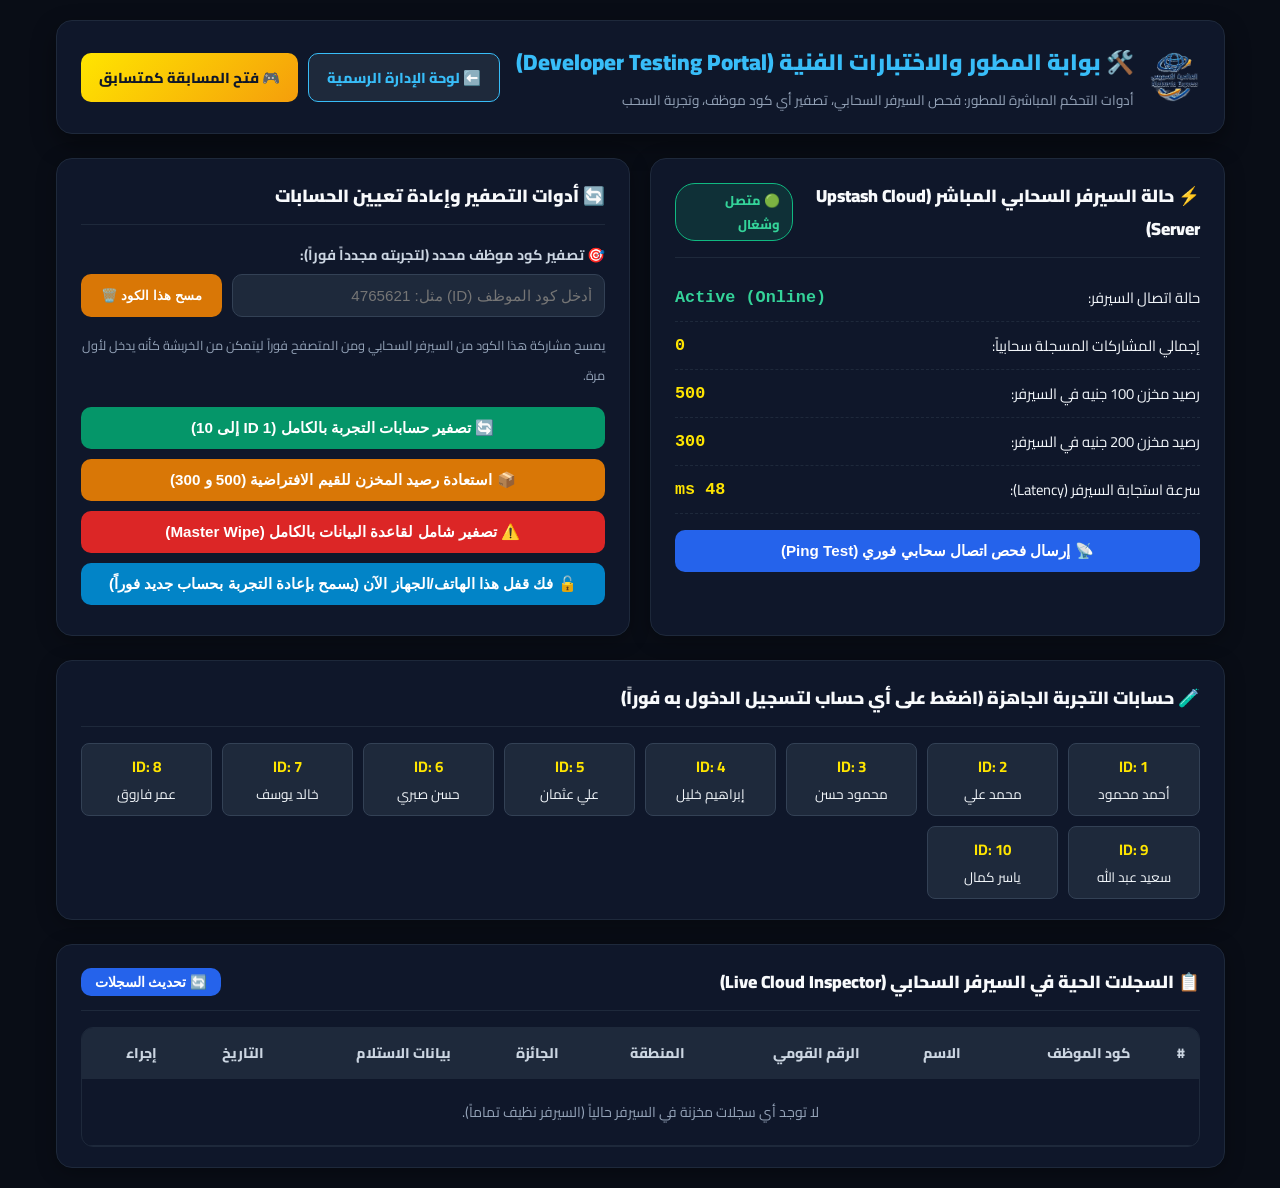
<file: admin/test.html>
<!DOCTYPE html>
<html lang="ar" dir="rtl">
<head>
    <meta charset="UTF-8">
    <meta name="viewport" content="width=device-width, initial-scale=1.0">
    <title>بوابة المطور والاختبارات الفنية | العالمية إكسبريس</title>
    <link rel="icon" type="image/png" href="../logo.png">
    <link rel="preconnect" href="https://fonts.googleapis.com">
    <link rel="preconnect" href="https://fonts.gstatic.com" crossorigin>
    <link href="https://fonts.googleapis.com/css2?family=Cairo:wght@400;600;700;800;900&family=Changa:wght@700;800;900&display=swap" rel="stylesheet">
    <link rel="stylesheet" href="../css/style.css">
    <style>
        body {
            background: #090d16;
            color: #f1f5f9;
            font-family: 'Cairo', sans-serif;
            margin: 0;
            padding: 20px;
            min-height: 100vh;
        }
        .dev-container {
            max-width: 1200px;
            margin: 0 auto;
        }
        .dev-header {
            display: flex;
            justify-content: space-between;
            align-items: center;
            flex-wrap: wrap;
            gap: 16px;
            background: #0f172a;
            border: 1px solid #1e293b;
            border-radius: 16px;
            padding: 20px 24px;
            margin-bottom: 24px;
            box-shadow: 0 10px 25px rgba(0,0,0,0.4);
        }
        .dev-brand {
            display: flex;
            align-items: center;
            gap: 16px;
        }
        .dev-brand img {
            width: 50px;
            height: 50px;
            object-fit: contain;
        }
        .dev-brand h1 {
            margin: 0;
            font-size: 1.4rem;
            color: #38bdf8;
            font-weight: 900;
        }
        .dev-brand p {
            margin: 4px 0 0 0;
            font-size: 0.85rem;
            color: #94a3b8;
        }
        .dev-nav-btn {
            display: inline-flex;
            align-items: center;
            gap: 8px;
            padding: 10px 18px;
            border-radius: 10px;
            font-size: 0.9rem;
            font-weight: 800;
            text-decoration: none;
            cursor: pointer;
            transition: all 0.2s;
            border: none;
        }
        .btn-admin {
            background: #1e293b;
            color: #38bdf8;
            border: 1px solid #38bdf8;
        }
        .btn-admin:hover {
            background: #38bdf8;
            color: #0f172a;
        }
        .btn-play {
            background: linear-gradient(135deg, #FFE500 0%, #F59E0B 100%);
            color: #0f172a;
        }
        .btn-play:hover {
            transform: translateY(-2px);
            box-shadow: 0 4px 15px rgba(245, 158, 11, 0.4);
        }
        .grid-2 {
            display: grid;
            grid-template-columns: repeat(auto-fit, minmax(350px, 1fr));
            gap: 20px;
            margin-bottom: 24px;
        }
        .dev-card {
            background: #0f172a;
            border: 1px solid #1e293b;
            border-radius: 16px;
            padding: 20px 24px;
            box-shadow: 0 4px 20px rgba(0,0,0,0.3);
        }
        .dev-card-title {
            display: flex;
            align-items: center;
            justify-content: space-between;
            font-size: 1.1rem;
            font-weight: 900;
            color: #f8fafc;
            margin-bottom: 16px;
            padding-bottom: 12px;
            border-bottom: 1px solid #1e293b;
        }
        .status-badge {
            display: inline-flex;
            align-items: center;
            gap: 6px;
            padding: 4px 12px;
            border-radius: 20px;
            font-size: 0.8rem;
            font-weight: 800;
        }
        .status-badge.live {
            background: rgba(16, 185, 129, 0.15);
            color: #34d399;
            border: 1px solid #10b981;
        }
        .status-badge.pinging {
            background: rgba(245, 158, 11, 0.15);
            color: #fbbf24;
            border: 1px solid #f59e0b;
        }
        .metric-row {
            display: flex;
            justify-content: space-between;
            align-items: center;
            padding: 10px 0;
            border-bottom: 1px dashed #1e293b;
            font-size: 0.92rem;
        }
        .metric-row:last-child {
            border-bottom: none;
        }
        .metric-val {
            font-weight: 900;
            color: #FFE500;
            font-family: monospace;
            font-size: 1.05rem;
        }
        .action-btn {
            display: block;
            width: 100%;
            padding: 12px 16px;
            border-radius: 10px;
            font-size: 0.95rem;
            font-weight: 800;
            border: none;
            cursor: pointer;
            margin-bottom: 10px;
            transition: all 0.2s;
            text-align: center;
        }
        .btn-blue {
            background: #2563eb;
            color: #fff;
        }
        .btn-blue:hover { background: #1d4ed8; }
        .btn-green {
            background: #059669;
            color: #fff;
        }
        .btn-green:hover { background: #047857; }
        .btn-orange {
            background: #d97706;
            color: #fff;
        }
        .btn-orange:hover { background: #b45309; }
        .btn-danger {
            background: #dc2626;
            color: #fff;
        }
        .btn-danger:hover { background: #b91c1c; }
        .input-group {
            display: flex;
            gap: 10px;
            margin-bottom: 12px;
        }
        .input-group input {
            flex: 1;
            padding: 12px;
            border-radius: 10px;
            background: #1e293b;
            border: 1px solid #334155;
            color: #fff;
            font-size: 0.95rem;
            outline: none;
        }
        .input-group input:focus {
            border-color: #38bdf8;
        }
        .input-group button {
            padding: 12px 20px;
            border-radius: 10px;
            font-weight: 800;
            border: none;
            cursor: pointer;
            white-space: nowrap;
        }
        .test-users-list {
            display: grid;
            grid-template-columns: repeat(auto-fill, minmax(130px, 1fr));
            gap: 10px;
            margin-top: 12px;
        }
        .test-user-pill {
            background: #1e293b;
            border: 1px solid #334155;
            border-radius: 8px;
            padding: 8px 10px;
            text-align: center;
            cursor: pointer;
            transition: all 0.2s;
            font-size: 0.85rem;
        }
        .test-user-pill:hover {
            border-color: #FFE500;
            background: rgba(255, 229, 0, 0.05);
            transform: translateY(-2px);
        }
        .test-user-pill strong {
            display: block;
            color: #FFE500;
            font-size: 0.95rem;
        }
        .table-wrap {
            overflow-x: auto;
            border-radius: 12px;
            border: 1px solid #1e293b;
            margin-top: 14px;
        }
        table {
            width: 100%;
            border-collapse: collapse;
            font-size: 0.88rem;
            text-align: right;
        }
        th, td {
            padding: 12px 14px;
            border-bottom: 1px solid #1e293b;
        }
        th {
            background: #1e293b;
            color: #cbd5e1;
            font-weight: 800;
        }
        tr:hover td {
            background: rgba(255, 255, 255, 0.02);
        }
        .btn-del-row {
            background: rgba(239, 68, 68, 0.15);
            color: #f87171;
            border: 1px solid #ef4444;
            padding: 4px 10px;
            border-radius: 6px;
            cursor: pointer;
            font-size: 0.8rem;
            font-weight: 800;
        }
        .btn-del-row:hover {
            background: #ef4444;
            color: #fff;
        }
        .toast-msg {
            position: fixed;
            bottom: 24px;
            left: 24px;
            background: #064e3b;
            color: #34d399;
            border: 1.5px solid #10b981;
            padding: 14px 20px;
            border-radius: 12px;
            box-shadow: 0 10px 25px rgba(0,0,0,0.5);
            font-weight: 800;
            z-index: 9999;
            display: none;
            animation: slideUp 0.3s ease;
        }
        @keyframes slideUp {
            from { transform: translateY(20px); opacity: 0; }
            to { transform: translateY(0); opacity: 1; }
        }
    </style>
</head>
<body>

    <div class="dev-container">
        <!-- الهيدر -->
        <header class="dev-header">
            <div class="dev-brand">
                <img src="../logo.png" alt="العالمية">
                <div>
                    <h1>🛠️ بوابة المطور والاختبارات الفنية (Developer Testing Portal)</h1>
                    <p>أدوات التحكم المباشرة للمطور: فحص السيرفر السحابي، تصفير أي كود موظف، وتجربة السحب</p>
                </div>
            </div>
            <div style="display:flex; gap:10px; flex-wrap:wrap;">
                <a href="../admin.html" class="dev-nav-btn btn-admin">⬅️ لوحة الإدارة الرسمية</a>
                <a href="../index.html" target="_blank" class="dev-nav-btn btn-play">🎮 فتح المسابقة كمتسابق</a>
            </div>
        </header>

        <!-- كروت التحكم والمقاييس -->
        <div class="grid-2">
            <!-- كارت 1: حالة السيرفر السحابي المباشر -->
            <div class="dev-card">
                <div class="dev-card-title">
                    <span>⚡ حالة السيرفر السحابي المباشر (Upstash Cloud Server)</span>
                    <span class="status-badge live" id="serverStatusBadge">🟢 متصل وشغال</span>
                </div>
                <div class="metric-row">
                    <span>حالة اتصال السيرفر:</span>
                    <span class="metric-val" id="serverStateText" style="color:#34d399;">Active (Online)</span>
                </div>
                <div class="metric-row">
                    <span>إجمالي المشاركات المسجلة سحابياً:</span>
                    <span class="metric-val" id="cloudRecordsCount">0</span>
                </div>
                <div class="metric-row">
                    <span>رصيد مخزن 100 جنيه في السيرفر:</span>
                    <span class="metric-val" id="cloudInv100">500</span>
                </div>
                <div class="metric-row">
                    <span>رصيد مخزن 200 جنيه في السيرفر:</span>
                    <span class="metric-val" id="cloudInv200">300</span>
                </div>
                <div class="metric-row">
                    <span>سرعة استجابة السيرفر (Latency):</span>
                    <span class="metric-val" id="serverLatencyText">- ms</span>
                </div>
                <div style="margin-top:16px;">
                    <button class="action-btn btn-blue" id="pingServerBtn">📡 إرسال فحص اتصال سحابي فوري (Ping Test)</button>
                </div>
            </div>

            <!-- كارت 2: أدوات التصفير السريعة -->
            <div class="dev-card">
                <div class="dev-card-title">
                    <span>🔄 أدوات التصفير وإعادة تعيين الحسابات</span>
                </div>

                <!-- تصفير كود موظف محدد -->
                <div style="margin-bottom:18px;">
                    <label style="display:block; font-size:0.9rem; font-weight:700; margin-bottom:6px; color:#cbd5e1;">
                        🎯 تصفير كود موظف محدد (لتجربته مجدداً فوراً):
                    </label>
                    <div class="input-group">
                        <input type="text" id="targetUserIdInput" placeholder="أدخل كود الموظف (ID) مثل: 4765621">
                        <button class="btn-orange" id="resetSingleUserBtn">مسح هذا الكود 🗑️</button>
                    </div>
                    <small style="color:#94a3b8; font-size:0.8rem;">يمسح مشاركة هذا الكود من السيرفر السحابي ومن المتصفح فوراً ليتمكن من الخربشة كأنه يدخل لأول مرة.</small>
                </div>

                <!-- تصفير حسابات التيست الرسمية -->
                <button class="action-btn btn-green" id="resetTestOfficialBtn">
                    🔄 تصفير حسابات التجربة بالكامل (ID 1 إلى 10)
                </button>

                <!-- استعادة المخزن الافتراضي -->
                <button class="action-btn btn-orange" id="resetInventoryDefaultBtn">
                    📦 استعادة رصيد المخزن للقيم الافتراضية (500 و 300)
                </button>

                <!-- تصفير شامل -->
                <button class="action-btn btn-danger" id="wipeAllDataMasterBtn">
                    ⚠️ تصفير شامل لقاعدة البيانات بالكامل (Master Wipe)
                </button>

                <!-- فك قفل هذا الجهاز -->
                <button class="action-btn" id="unlockCurrentDeviceBtn" style="background:#0284c7; color:#fff; border:none; margin-top:10px; font-weight:800;" onclick="unlockThisDevice()">
                    🔓 فك قفل هذا الهاتف/الجهاز الآن (يسمح بإعادة التجربة بحساب جديد فوراً)
                </button>
            </div>
        </div>

        <!-- كارت 3: تجربة سريعة بحسابات التيست -->
        <div class="dev-card" style="margin-bottom:24px;">
            <div class="dev-card-title">
                <span>🧪 حسابات التجربة الجاهزة (اضغط على أي حساب لتسجيل الدخول به فوراً)</span>
            </div>
            <div class="test-users-list" id="testUsersGrid">
                <!-- يتم ملؤها بالجافاسكربت -->
            </div>
        </div>

        <!-- كارت 4: فاحص السجلات الحية في السيرفر السحابي -->
        <div class="dev-card">
            <div class="dev-card-title">
                <span>📋 السجلات الحية في السيرفر السحابي (Live Cloud Inspector)</span>
                <button class="action-btn btn-blue" id="refreshTableBtn" style="width:auto; margin:0; padding:6px 14px; font-size:0.85rem;">🔄 تحديث السجلات</button>
            </div>
            <div class="table-wrap">
                <table>
                    <thead>
                        <tr>
                            <th>#</th>
                            <th>كود الموظف</th>
                            <th>الاسم</th>
                            <th>الرقم القومي</th>
                            <th>المنطقة</th>
                            <th>الجائزة</th>
                            <th>بيانات الاستلام</th>
                            <th>التاريخ</th>
                            <th>إجراء</th>
                        </tr>
                    </thead>
                    <tbody id="cloudRecordsTableBody">
                        <tr><td colspan="9" style="text-align:center; padding:20px; color:#94a3b8;">جاري جلب السجلات من السيرفر السحابي...</td></tr>
                    </tbody>
                </table>
            </div>
        </div>
    </div>

    <!-- إشعار التوست -->
    <div class="toast-msg" id="toastMsg"></div>

    <script src="../js/data.js"></script>
    <script>
        function showToast(msg, isError = false) {
            const toast = document.getElementById('toastMsg');
            toast.textContent = msg;
            toast.style.background = isError ? '#7f1d1d' : '#064e3b';
            toast.style.color = isError ? '#f87171' : '#34d399';
            toast.style.borderColor = isError ? '#ef4444' : '#10b981';
            toast.style.display = 'block';
            setTimeout(() => { toast.style.display = 'none'; }, 4000);
        }

        // 1. توليد حسابات التيست الـ 10
        function renderTestAccountsGrid() {
            const grid = document.getElementById('testUsersGrid');
            const testAccounts = [
                { id: '1', name: 'أحمد محمود', nat: '30001010100011' },
                { id: '2', name: 'محمد علي', nat: '30001010100022' },
                { id: '3', name: 'محمود حسن', nat: '30001010100033' },
                { id: '4', name: 'إبراهيم خليل', nat: '30001010100044' },
                { id: '5', name: 'علي عثمان', nat: '30001010100055' },
                { id: '6', name: 'حسن صبري', nat: '30001010100066' },
                { id: '7', name: 'خالد يوسف', nat: '30001010100077' },
                { id: '8', name: 'عمر فاروق', nat: '30001010100088' },
                { id: '9', name: 'سعيد عبد الله', nat: '30001010100099' },
                { id: '10', name: 'ياسر كمال', nat: '30001010100100' }
            ];

            grid.innerHTML = testAccounts.map(u => `
                <div class="test-user-pill" onclick="loginAsTest('${u.id}', '${u.nat}')">
                    <strong>ID: ${u.id}</strong>
                    <span>${u.name}</span>
                </div>
            `).join('');
        }

        function loginAsTest(id, nationalId) {
            sessionStorage.setItem('ALALAMIA_CURRENT_USER', JSON.stringify({
                id: id,
                name: 'متسابق تجربة (' + id + ')',
                nationalId: nationalId,
                region: 'فرع التجربة',
                isTest: true
            }));
            window.open('../index.html', '_blank');
        }

        // 2. فحص السيرفر السحابي
        async function inspectCloud() {
            const start = performance.now();
            try {
                const data = await fetchFromCloud();
                const latency = Math.round(performance.now() - start);
                document.getElementById('serverLatencyText').textContent = latency + ' ms';
                document.getElementById('serverStatusBadge').className = 'status-badge live';
                document.getElementById('serverStatusBadge').textContent = '🟢 متصل وشغال';
                document.getElementById('serverStateText').textContent = 'Active (Online)';

                if (data && data.status === 'success') {
                    const list = Object.values(data.participations || {});
                    document.getElementById('cloudRecordsCount').textContent = list.length;
                    
                    if (data.inventory) {
                        document.getElementById('cloudInv100').textContent = data.inventory.prize100 !== undefined ? data.inventory.prize100 : 500;
                        document.getElementById('cloudInv200').textContent = data.inventory.prize200 !== undefined ? data.inventory.prize200 : 300;
                    }

                    renderInspectorTable(list);
                }
            } catch (err) {
                document.getElementById('serverStatusBadge').className = 'status-badge pinging';
                document.getElementById('serverStatusBadge').textContent = '⚠️ فحص الاتصال';
                document.getElementById('serverStateText').textContent = 'Error: ' + err.message;
            }
        }

        function renderInspectorTable(list) {
            const tbody = document.getElementById('cloudRecordsTableBody');
            if (list.length === 0) {
                tbody.innerHTML = `<tr><td colspan="9" style="text-align:center; padding:20px; color:#94a3b8;">لا توجد أي سجلات مخزنة في السيرفر حالياً (السيرفر نظيف تماماً).</td></tr>`;
                return;
            }

            list.sort((a,b) => new Date(b.scratchedAt || 0) - new Date(a.scratchedAt || 0));

            tbody.innerHTML = list.map((item, idx) => {
                const prizeText = item.prize ? (item.prize.isWinner ? `🎉 ${item.prize.title}` : `💪 حظ أوفر`) : '-';
                const claimText = item.claimInfo ? `${item.claimInfo.method}: ${item.claimInfo.account}` : '-';
                const dateText = item.formattedDate || item.scratchedAt || '-';
                return `
                    <tr>
                        <td>${idx + 1}</td>
                        <td><strong style="color:#38bdf8;">${item.userId}</strong></td>
                        <td>${item.userName || '-'}</td>
                        <td><code>${item.nationalId || '-'}</code></td>
                        <td>${item.userRegion || '-'}</td>
                        <td><strong>${prizeText}</strong></td>
                        <td style="color:#FFE500;">${claimText}</td>
                        <td style="color:#94a3b8; font-size:0.8rem;">${dateText}</td>
                        <td>
                            <button class="btn-del-row" onclick="deleteUserRow('${item.storageId || item.userId}')">حذف 🗑️</button>
                        </td>
                    </tr>
                `;
            }).join('');
        }

        // 3. حذف موظف محدد من الجدول
        async function deleteUserRow(userId) {
            if (!confirm(`هل أنت متأكد من مسح مشاركة الموظف (ID: ${userId})؟`)) return;
            await deleteParticipationRecord(userId);
            if (String(userId).trim() === localStorage.getItem('ALALAMIA_BOUND_USER_ID')) {
                localStorage.removeItem('ALALAMIA_BOUND_USER_ID');
                localStorage.removeItem('ALALAMIA_BOUND_NID');
            }
            showToast(`✅ تم مسح مشاركة الكود (${userId}) وفك قفل الجهاز بنجاح!`);
            inspectCloud();
        }

        // 4. تصفير كود موظف محدد بالإدخال
        document.getElementById('resetSingleUserBtn').addEventListener('click', async () => {
            const inputVal = document.getElementById('targetUserIdInput').value.trim();
            if (!inputVal) {
                alert('يرجى كتابة كود الموظف (ID) أولاً');
                return;
            }
            await deleteParticipationRecord(inputVal);
            if (inputVal === '10') {
                await deleteParticipationRecord('10_may');
                await deleteParticipationRecord('10_malika');
            }
            const boundId = localStorage.getItem('ALALAMIA_BOUND_USER_ID');
            if (boundId && (String(inputVal).trim() === boundId || boundId.startsWith(inputVal + '_'))) {
                localStorage.removeItem('ALALAMIA_BOUND_USER_ID');
                localStorage.removeItem('ALALAMIA_BOUND_NID');
            }
            document.getElementById('targetUserIdInput').value = '';
            showToast(`✅ تم مسح مشاركة الموظف (${inputVal}) وفك قفل الجهاز بنجاح! يمكنه الآن الخربشة مجدداً.`);
            inspectCloud();
        });

        // 5. تصفير حسابات التيست (ID 1 - 18)
        document.getElementById('resetTestOfficialBtn').addEventListener('click', async () => {
            showToast('⏳ جاري تصفير حسابات التجربة سحابياً ومحلياً...');
            // محلياً
            const history = getAllParticipations();
            ['1','2','3','4','5','6','7','8','9','10','10_may','10_malika','11','12','13','14','15','16','17','18'].forEach(id => { delete history[id]; });
            Object.keys(history).forEach(k => {
                if (history[k].isTest || k.startsWith('TEST') || k.startsWith('PING')) delete history[k];
            });
            localStorage.setItem(PARTICIPATION_STORAGE_KEY, JSON.stringify(history));
            localStorage.removeItem('ALALAMIA_BOUND_USER_ID');
            localStorage.removeItem('ALALAMIA_BOUND_NID');

            // سحابياً
            await syncToCloud({ action: 'resetTest' });
            showToast('🔄 تم تصفير جميع حسابات التيست وفك قفل الجهاز بنجاح!');
            inspectCloud();
        });

        // 6. استعادة المخزن الافتراضي
        document.getElementById('resetInventoryDefaultBtn').addEventListener('click', async () => {
            if (!confirm('هل تريد إعادة تعيين رصيد المخزن إلى 500 (100 جنيه) و 300 (200 جنيه)؟')) return;
            localStorage.setItem(PRIZE_INVENTORY.prize100.storageKey, '500');
            localStorage.setItem(PRIZE_INVENTORY.prize200.storageKey, '300');
            await syncToCloud({ action: 'updateInventory', prize100: 500, prize200: 300 });
            showToast('✅ تم إعادة تعيين رصيد المخزن إلى 500 و 300 بنجاح!');
            inspectCloud();
        });

        // 7. تصفير شامل
        document.getElementById('wipeAllDataMasterBtn').addEventListener('click', async () => {
            const check = prompt('⚠️ تحذير شديد: هذا سيحذف جميع السجلات من السيرفر السحابي ومن المتصفح نهائياً! اكتب "تأكيد" للبدء:');
            if (check === 'تأكيد' || check === 'confirm') {
                showToast('⏳ جاري مسح كافة السجلات سحابياً...');
                await resetAllParticipationsCloud();
                localStorage.removeItem('ALALAMIA_BOUND_USER_ID');
                localStorage.removeItem('ALALAMIA_BOUND_NID');
                showToast('🔄 تم تصفير قاعدة البيانات السحابية وفك قفل الأجهزة بالكامل!');
                inspectCloud();
            }
        });

        // فك قفل هذا الهاتف/الجهاز يدوياً
        function unlockThisDevice() {
            localStorage.removeItem('ALALAMIA_BOUND_USER_ID');
            localStorage.removeItem('ALALAMIA_BOUND_NID');
            showToast('✅ تم فك قفل هذا الهاتف بنجاح! يمكنك الآن تجربة الدخول بأي حساب كأنه جهاز جديد تماماً.');
        }

        // 8. زر فحص الاتصال Ping
        document.getElementById('pingServerBtn').addEventListener('click', async () => {
            showToast('📡 جاري فحص استجابة السيرفر...');
            const start = performance.now();
            const res = await upstashCommand(['PING']);
            const diff = Math.round(performance.now() - start);
            if (res && res.result === 'PONG') {
                showToast(`⚡ استجابة ممتازة من السيرفر (${diff} ms) PONG!`);
                document.getElementById('serverLatencyText').textContent = diff + ' ms';
            } else {
                showToast(`تم الفحص: استغرق ${diff} ms`);
            }
            inspectCloud();
        });

        document.getElementById('refreshTableBtn').addEventListener('click', inspectCloud);

        // تشغيل أولي وتحديث دوري كل 6 ثواني
        renderTestAccountsGrid();
        inspectCloud();
        setInterval(inspectCloud, 6000);
    </script>
</body>
</html>
</file>
<file: css/style.css>
/* ========================================================
   🎨 استايل مسابقة بطل العالمية - الثيم الأبيض مع الكروت الصفرا الفانكي
   ======================================================== */

@import url('https://fonts.googleapis.com/css2?family=Cairo:wght@400;600;700;800;900&family=Changa:wght@600;800;900&family=Readex+Pro:wght@500;700&display=swap');

:root {
    --bg-main: #FAFAFA;
    --bg-dots: #E4E4E7;
    --card-yellow: #FFE500;
    --card-yellow-glow: #FFD000;
    --card-yellow-deep: #F59E0B;
    --card-yellow-light: #FFF9C4;
    --dark-border: #18181B;
    --dark-text: #09090B;
    --shadow-solid: 8px 8px 0px #18181B;
    --shadow-hover: 12px 12px 0px #18181B;
    --shadow-pressed: 3px 3px 0px #18181B;
    --accent-red: #EF4444;
    --accent-green: #10B981;
    --accent-blue: #3B82F6;
    --font-heading: 'Changa', 'Cairo', sans-serif;
    --font-body: 'Cairo', 'Readex Pro', sans-serif;
}

* {
    box-sizing: border-box;
    margin: 0;
    padding: 0;
    -webkit-tap-highlight-color: transparent;
}

body {
    background-color: var(--bg-main);
    background-image: 
        radial-gradient(var(--bg-dots) 1.5px, transparent 1.5px),
        radial-gradient(var(--bg-dots) 1.5px, var(--bg-main) 1.5px);
    background-size: 28px 28px;
    background-position: 0 0, 14px 14px;
    color: var(--dark-text);
    font-family: var(--font-body);
    direction: rtl;
    text-align: right;
    min-height: 100vh;
    min-height: 100dvh;
    display: flex;
    flex-direction: column;
    overflow-x: hidden;
    position: relative;
    overscroll-behavior-y: none;
    -webkit-overflow-scrolling: touch;
}

/* خلفية عناصر ديكورية عائمة فائقة الحيوية */
.floating-decor {
    position: fixed;
    pointer-events: none;
    z-index: 0;
    opacity: 0.9;
    user-select: none;
    animation: floatShape 5s ease-in-out infinite alternate;
}

.decor-1 { top: 6%; left: 4%; font-size: 3rem; transform: rotate(-15deg); }
.decor-2 { top: 16%; right: 4%; font-size: 3.4rem; transform: rotate(18deg); animation-delay: 1.2s; }
.decor-3 { bottom: 12%; left: 6%; font-size: 3.2rem; transform: rotate(12deg); animation-delay: 2.2s; }
.decor-4 { bottom: 16%; right: 5%; font-size: 2.8rem; transform: rotate(-20deg); animation-delay: 3.2s; }
.decor-5 { top: 48%; left: 2%; font-size: 2.5rem; transform: rotate(25deg); animation-delay: 0.7s; }
.decor-6 { top: 52%; right: 2%; font-size: 2.7rem; transform: rotate(-12deg); animation-delay: 2.8s; }

@keyframes floatShape {
    0% { transform: translateY(0px) rotate(0deg) scale(1); }
    50% { transform: translateY(-16px) rotate(8deg) scale(1.1); }
    100% { transform: translateY(-24px) rotate(-8deg) scale(0.95); }
}

/* استيكرات جانبية فانكي */
.side-sticker {
    position: fixed;
    background: #18181B;
    color: #FFE500;
    padding: 6px 18px;
    font-size: 0.95rem;
    font-family: var(--font-heading);
    font-weight: 900;
    border-radius: 999px;
    border: 3px solid #FFFFFF;
    box-shadow: 4px 4px 0px rgba(0,0,0,0.6);
    z-index: 2;
    pointer-events: none;
    animation: wiggleSticker 3s infinite ease-in-out;
}

.sticker-left {
    bottom: 45px;
    left: 20px;
    transform: rotate(-12deg);
}

.sticker-right {
    top: 95px;
    right: 20px;
    transform: rotate(10deg);
}

.sticker-promo {
    top: 110px;
    left: 20px;
    transform: rotate(-8deg);
    background: #18181B;
    color: #FFE500;
    border: 3px solid #FFE500;
    box-shadow: 4px 4px 0px rgba(0,0,0,0.6);
    animation: wigglePromo 3.2s infinite ease-in-out;
}

@keyframes wigglePromo {
    0%, 100% { transform: rotate(-8deg) scale(1); }
    50% { transform: rotate(-3deg) scale(1.06); }
}

@keyframes wiggleSticker {
    0%, 100% { transform: rotate(-12deg) scale(1); }
    50% { transform: rotate(-6deg) scale(1.08); }
}

/* هيدر الصفحة */
header.app-header {
    width: 100%;
    padding: 14px 24px;
    display: flex;
    justify-content: space-between;
    align-items: center;
    position: relative;
    z-index: 10;
}

.brand-badge {
    background: #FFFFFF;
    border: 3px solid var(--dark-border);
    box-shadow: 4px 4px 0px var(--dark-border);
    padding: 6px 16px;
    border-radius: 999px;
    font-weight: 900;
    font-size: 1.15rem;
    display: flex;
    align-items: center;
    gap: 10px;
    font-family: var(--font-heading);
}

.header-logo-img {
    width: 36px;
    height: 36px;
    object-fit: contain;
    border-radius: 8px;
    filter: drop-shadow(0 2px 4px rgba(0,0,0,0.15));
    transition: transform 0.25s ease;
}

.brand-badge:hover .header-logo-img {
    transform: rotate(8deg) scale(1.1);
}

.brand-badge span.sparkle {
    display: inline-block;
    animation: spinSlow 4s linear infinite;
}

.live-pill {
    background: #EF4444;
    color: #FFFFFF;
    font-size: 0.72rem;
    padding: 2px 8px;
    border-radius: 999px;
    letter-spacing: 0.5px;
    animation: pulseLive 1.2s infinite;
}

@keyframes pulseLive {
    0%, 100% { opacity: 1; transform: scale(1); }
    50% { opacity: 0.7; transform: scale(0.95); }
}

@keyframes spinSlow {
    100% { transform: rotate(360deg); }
}

.header-controls {
    display: flex;
    gap: 10px;
}

.icon-btn {
    background: #FFFFFF;
    border: 3px solid var(--dark-border);
    box-shadow: 3px 3px 0px var(--dark-border);
    border-radius: 14px;
    width: 46px;
    height: 46px;
    cursor: pointer;
    font-size: 1.3rem;
    display: inline-flex;
    justify-content: center;
    align-items: center;
    transition: all 0.15s ease;
}

.icon-btn:hover {
    transform: translate(-3px, -3px);
    box-shadow: 6px 6px 0px var(--dark-border);
    background: var(--card-yellow);
}

.icon-btn:active {
    transform: translate(2px, 2px);
    box-shadow: 1px 1px 0px var(--dark-border);
}

/* الحاوية الأساسية للتطبيق */
main.app-container {
    flex: 1;
    display: flex;
    justify-content: center;
    align-items: center;
    padding: 20px;
    position: relative;
    z-index: 5;
}

.screen {
    width: 100%;
    max-width: 580px;
    display: none;
    opacity: 0;
    transform: translateY(24px) scale(0.96);
    transition: all 0.4s cubic-bezier(0.16, 1, 0.3, 1);
}

.screen.active {
    display: block;
    opacity: 1;
    transform: translateY(0) scale(1);
}

/* ========================================================
   🟡 تصميم الكروت الصفراء الفانكي (Vibrant Yellow Neo-Brutalist)
   ======================================================== */
.yellow-card {
    background: linear-gradient(145deg, #FFF14D 0%, var(--card-yellow) 42%, #FFB703 100%);
    border: 4px solid var(--dark-border);
    box-shadow: var(--shadow-solid);
    border-radius: 30px;
    padding: 34px 28px;
    position: relative;
    overflow: hidden;
    transition: box-shadow 0.25s ease, transform 0.25s ease;
}

.funky-card-hover:hover {
    box-shadow: var(--shadow-hover);
    transform: translateY(-3px);
}

.yellow-card::before {
    content: '';
    position: absolute;
    top: -50px;
    right: -50px;
    width: 130px;
    height: 130px;
    background: rgba(255, 255, 255, 0.4);
    border-radius: 50%;
    pointer-events: none;
}

/* شارات الكارت */
.funky-badge {
    position: absolute;
    top: -12px;
    right: 28px;
    background: #18181B;
    color: #FFE500;
    padding: 6px 18px;
    font-size: 0.9rem;
    font-weight: 900;
    border-radius: 999px;
    border: 2px solid #FFFFFF;
    box-shadow: 2px 2px 0px rgba(0,0,0,0.5);
    transform: rotate(3deg);
    z-index: 5;
}

.funky-badge-left {
    position: absolute;
    top: -12px;
    left: 28px;
    background: var(--accent-red);
    color: #FFFFFF;
    padding: 6px 18px;
    font-size: 0.9rem;
    font-weight: 900;
    border-radius: 999px;
    border: 2px solid #18181B;
    box-shadow: 2px 2px 0px #18181B;
    transform: rotate(-4deg);
    z-index: 5;
}

/* شاشة تسجيل الدخول */
.login-header {
    text-align: center;
    margin-bottom: 24px;
}

.login-logo-wrapper {
    display: inline-flex;
    justify-content: center;
    align-items: center;
    padding: 14px 28px;
    background: #FFFFFF;
    border: 3.5px solid #18181B;
    border-radius: 28px;
    box-shadow: 6px 6px 0px #18181B;
    margin-bottom: 14px;
    animation: bounceHero 2.5s infinite cubic-bezier(0.28, 0.84, 0.42, 1);
    transition: transform 0.25s ease;
}

.login-logo-wrapper:hover {
    transform: scale(1.06) rotate(2deg);
}

.login-hero-logo {
    width: 135px;
    height: auto;
    max-height: 120px;
    object-fit: contain;
    display: block;
    filter: drop-shadow(0 4px 6px rgba(0, 0, 0, 0.12));
}

.badge-mini-logo {
    width: 22px;
    height: 22px;
    object-fit: contain;
    vertical-align: middle;
    margin-left: 6px;
    display: inline-block;
}

/* كارت تنبيه المتسابق إذا شارك مسبقاً (قفل الحساب) */
.lockout-card {
    background: #FFFBEB;
    border: 3px solid #F59E0B;
    border-radius: 22px;
    padding: 22px 18px;
    box-shadow: 6px 6px 0px #18181B;
    margin-bottom: 24px;
    text-align: center;
    position: relative;
    animation: bounceInLockout 0.45s cubic-bezier(0.175, 0.885, 0.32, 1.275);
}

@keyframes bounceInLockout {
    0% { transform: scale(0.85); opacity: 0; }
    100% { transform: scale(1); opacity: 1; }
}

.lockout-badge {
    position: absolute;
    top: -13px;
    right: 22px;
    background: #F59E0B;
    color: #18181B;
    font-weight: 900;
    font-size: 0.85rem;
    padding: 4px 14px;
    border-radius: 999px;
    border: 2px solid #18181B;
    box-shadow: 2px 2px 0px #18181B;
}

.lockout-icon {
    font-size: 2.8rem;
    margin-bottom: 6px;
}

.lockout-title {
    font-family: var(--font-heading);
    font-size: 1.55rem;
    font-weight: 900;
    color: #18181B;
    margin-bottom: 6px;
}

.lockout-desc {
    font-size: 1.02rem;
    font-weight: 700;
    color: #4B5563;
    line-height: 1.5;
    margin-bottom: 14px;
}

.lockout-result-preview {
    background: #FFFFFF;
    border: 2px dashed #D97706;
    border-radius: 14px;
    padding: 12px 16px;
    font-weight: 800;
    font-size: 1.08rem;
    color: #92400E;
    margin-bottom: 16px;
    box-shadow: 3px 3px 0px rgba(0,0,0,0.06);
}

.lockout-actions {
    display: flex;
    flex-direction: column;
    gap: 10px;
}

.hero-icon-bounce {
    font-size: 4.2rem;
    display: inline-block;
    animation: bounceHero 2s infinite cubic-bezier(0.28, 0.84, 0.42, 1);
    filter: drop-shadow(4px 4px 0px rgba(0,0,0,0.25));
}

@keyframes bounceHero {
    0%, 100% { transform: translateY(0) scale(1); }
    40% { transform: translateY(-20px) rotate(-8deg) scale(1.12); }
    60% { transform: translateY(-8px) rotate(6deg) scale(1.05); }
}

.main-title {
    font-family: var(--font-heading);
    font-size: 2.3rem;
    font-weight: 900;
    color: var(--dark-border);
    margin: 8px 0 4px;
}

.sub-title {
    font-size: 1.08rem;
    font-weight: 700;
    color: #3F3F46;
}

.form-group {
    margin-bottom: 18px;
    text-align: right;
}

.form-label {
    display: flex;
    align-items: center;
    gap: 8px;
    font-weight: 800;
    font-size: 1.05rem;
    color: #18181B;
    margin-bottom: 8px;
}

.form-input {
    width: 100%;
    padding: 15px 18px;
    font-size: 1.2rem;
    font-family: var(--font-body);
    font-weight: 700;
    background: #FFFFFF;
    border: 3px solid var(--dark-border);
    border-radius: 18px;
    box-shadow: 4px 4px 0px var(--dark-border);
    outline: none;
    transition: all 0.2s ease;
    direction: ltr;
    text-align: right;
}

.form-input:focus {
    transform: translate(-3px, -3px);
    box-shadow: 6px 6px 0px var(--dark-border);
    background: #FFFDF0;
}

.form-input::placeholder {
    color: #A1A1AA;
    font-size: 0.95rem;
}

/* الأزرار الفانكي */
.funky-btn {
    width: 100%;
    background: #18181B;
    color: #FFE500;
    border: 3px solid #18181B;
    padding: 16px 24px;
    font-size: 1.35rem;
    font-family: var(--font-heading);
    font-weight: 900;
    border-radius: 18px;
    box-shadow: 5px 5px 0px #FFE500, 8px 8px 0px #18181B;
    cursor: pointer;
    display: flex;
    justify-content: center;
    align-items: center;
    gap: 12px;
    transition: all 0.15s cubic-bezier(0.4, 0, 0.2, 1);
    margin-top: 10px;
}

.funky-btn:hover {
    transform: translate(-3px, -3px);
    box-shadow: 7px 7px 0px #FFE500, 11px 11px 0px #18181B;
    background: #000000;
    color: #FFFFFF;
}

.funky-btn:active {
    transform: translate(3px, 3px);
    box-shadow: 2px 2px 0px #18181B;
}

.funky-btn-secondary {
    background: #FFFFFF;
    color: #18181B;
    box-shadow: 4px 4px 0px #18181B;
    border: 3px solid #18181B;
    margin-top: 12px;
    font-size: 1.15rem;
}

.funky-btn-secondary:hover {
    background: var(--card-yellow-light);
    box-shadow: 7px 7px 0px #18181B;
}

.error-msg {
    display: none;
    background: #FEE2E2;
    color: #991B1B;
    border: 2px solid #EF4444;
    padding: 10px 14px;
    border-radius: 12px;
    margin-bottom: 16px;
    font-weight: 800;
    font-size: 0.98rem;
    text-align: center;
}

.error-msg.shakeError {
    animation: shakeError 0.4s ease-in-out;
}

@keyframes shakeError {
    0%, 100% { transform: translateX(0); }
    20%, 60% { transform: translateX(-8px); }
    40%, 80% { transform: translateX(8px); }
}

/* أزرار التجربة السريعة */
.quick-demo-box {
    margin-top: 24px;
    padding-top: 18px;
    border-top: 2px dashed rgba(24, 24, 27, 0.25);
}

.quick-demo-header {
    display: flex;
    justify-content: space-between;
    align-items: center;
    margin-bottom: 12px;
    flex-wrap: wrap;
    gap: 8px;
}

.quick-demo-title {
    font-size: 0.95rem;
    font-weight: 800;
    color: #27272A;
    display: flex;
    align-items: center;
    gap: 6px;
}

.reset-test-chip {
    background: #EF4444;
    color: #FFFFFF;
    border: 2px solid #18181B;
    box-shadow: 2px 2px 0px #18181B;
    font-size: 0.8rem;
    font-weight: 900;
    padding: 4px 12px;
    border-radius: 999px;
    cursor: pointer;
    transition: all 0.15s ease;
    font-family: var(--font-body);
}

.reset-test-chip:hover {
    transform: translate(-1px, -1px);
    box-shadow: 3px 3px 0px #18181B;
    background: #DC2626;
}

.reset-test-chip:active {
    transform: translate(1px, 1px);
    box-shadow: 1px 1px 0px #18181B;
}

.quick-chips-wrapper {
    display: flex;
    flex-wrap: wrap;
    gap: 8px;
}

.demo-chip {
    background: rgba(255, 255, 255, 0.9);
    border: 2px solid #18181B;
    box-shadow: 2px 2px 0px #18181B;
    padding: 7px 14px;
    border-radius: 999px;
    font-size: 0.88rem;
    font-weight: 800;
    cursor: pointer;
    transition: all 0.15s ease;
}

.demo-chip:hover {
    background: #FFFFFF;
    transform: translate(-2px, -2px);
    box-shadow: 4px 4px 0px #18181B;
}

.demo-chip.winner {
    border-color: #059669;
    color: #065F46;
}

.demo-chip.loser {
    border-color: #DC2626;
    color: #991B1B;
}

/* ========================================================
   🚀 شاشة الترحيب الملكية المبهرة
   ======================================================== */
.welcome-card {
    text-align: center;
    padding: 44px 30px;
    background: linear-gradient(135deg, #FFF275 0%, #FFD000 45%, #FFA500 100%);
    box-shadow: 10px 10px 0px #18181B;
}

.welcome-burst-badge {
    display: inline-flex;
    align-items: center;
    gap: 8px;
    background: #18181B;
    color: #FFE500;
    padding: 10px 24px;
    border-radius: 999px;
    font-weight: 900;
    font-size: 1.15rem;
    margin-bottom: 20px;
    box-shadow: 4px 4px 0px #FFFFFF;
    animation: pulseBadge 1.8s infinite alternate;
}

@keyframes pulseBadge {
    0% { transform: scale(0.96); }
    100% { transform: scale(1.05); }
}

.welcome-headline {
    font-family: var(--font-heading);
    font-size: 2.3rem;
    font-weight: 900;
    line-height: 1.35;
    color: #18181B;
    margin-bottom: 14px;
    animation: popIn 0.6s cubic-bezier(0.175, 0.885, 0.32, 1.275);
}

.user-highlight-name {
    display: inline-block;
    background: #FFFFFF;
    color: #18181B;
    padding: 4px 18px;
    border: 3px solid #18181B;
    border-radius: 16px;
    box-shadow: 4px 4px 0px #18181B;
    margin: 4px 2px;
}

.user-highlight-region {
    display: inline-block;
    background: #3B82F6;
    color: #FFFFFF;
    padding: 3px 16px;
    border: 3px solid #18181B;
    border-radius: 14px;
    box-shadow: 4px 4px 0px #18181B;
    font-size: 1.45rem;
    margin: 4px 2px;
}

.welcome-subtext {
    font-size: 1.25rem;
    font-weight: 700;
    color: #27272A;
    margin-bottom: 28px;
}

.welcome-avatar-wrapper {
    position: relative;
    width: 110px;
    height: 110px;
    margin: 0 auto 20px;
}

.welcome-avatar-circle {
    width: 100%;
    height: 100%;
    background: #FFFFFF;
    border: 4px solid #18181B;
    border-radius: 50%;
    box-shadow: 5px 5px 0px #18181B;
    display: flex;
    justify-content: center;
    align-items: center;
    font-size: 3.6rem;
}

.welcome-crown {
    position: absolute;
    top: -24px;
    left: 50%;
    transform: translateX(-50%) rotate(5deg);
    font-size: 2.6rem;
    animation: wiggleCrown 2s infinite ease-in-out;
}

@keyframes wiggleCrown {
    0%, 100% { transform: translateX(-50%) rotate(5deg); }
    50% { transform: translateX(-50%) rotate(-5deg); }
}

@keyframes popIn {
    0% { transform: scale(0.6); opacity: 0; }
    100% { transform: scale(1); opacity: 1; }
}

/* ========================================================
   🎫 كارت الخربشة الذهبي والبلور الغامض والساسبينس
   ======================================================== */
.scratch-header-info {
    display: flex;
    justify-content: space-between;
    align-items: center;
    background: #FFFFFF;
    border: 3px solid #18181B;
    box-shadow: 4px 4px 0px #18181B;
    border-radius: 18px;
    padding: 12px 18px;
    margin-bottom: 20px;
}

.scratch-user-tag {
    font-weight: 900;
    font-size: 1.1rem;
    display: flex;
    align-items: center;
    gap: 8px;
}

.scratch-region-tag {
    background: #EFF6FF;
    color: #1D4ED8;
    padding: 4px 14px;
    border: 2px solid #18181B;
    border-radius: 999px;
    font-weight: 900;
    font-size: 0.9rem;
}

/* صندوق الكارت الحاوي */
.scratch-card-box {
    position: relative;
    width: 100%;
    height: 340px;
    border-radius: 24px;
    border: 4px solid #18181B;
    box-shadow: 8px 8px 0px #18181B;
    overflow: hidden;
    background: #FFFFFF;
    user-select: none;
    -webkit-user-select: none;
    cursor: crosshair;
    /* تحسين الرسم على شاشات الموبايل عالية الكثافة */
    image-rendering: -webkit-optimize-contrast;
}

/* ========================================================
   🔒 طبقة البلور الغامض أثناء الخربشة (Mystery Blur Layer)
   يمنع رؤية تفاصيل الجائزة حتى الوصول لنسبة 70%
   ======================================================== */
.scratch-reveal-layer {
    position: absolute;
    inset: 0;
    display: flex;
    flex-direction: column;
    justify-content: center;
    align-items: center;
    text-align: center;
    padding: 16px;
    background: radial-gradient(circle, #FFFBEB 0%, #FEF3C7 60%, #FDE68A 100%);
    z-index: 1;
    transition: filter 0.4s ease, transform 0.4s ease;
    -webkit-backface-visibility: hidden;
    backface-visibility: hidden;
}

/* البلور الغامض لحجب الجائزة والتشويق أثناء الخربشة */
.scratch-reveal-layer.mystery-blur {
    filter: blur(14px) brightness(0.88) contrast(1.1);
    transform: scale(0.97);
    user-select: none;
    pointer-events: none;
}

/* الكشف الصافي فائق الدقة بعد انتهاء الخربشة والساسبينس */
.scratch-reveal-layer.revealed-clear {
    filter: blur(0px) brightness(1) contrast(1) !important;
    transform: scale(1) !important;
    animation: revealPop 0.5s cubic-bezier(0.175, 0.885, 0.32, 1.275);
}

@keyframes revealPop {
    0% { transform: scale(0.92); }
    50% { transform: scale(1.06); }
    100% { transform: scale(1); }
}

.reveal-sec-badge {
    background: #18181B;
    color: #FFE500;
    padding: 2px 10px;
    border-radius: 999px;
    font-size: 1.05rem;
    font-weight: 900;
    display: inline-block;
    border: 2px solid #FFFFFF;
    box-shadow: 2px 2px 0px rgba(0,0,0,0.3);
    animation: pulseBadge 1s infinite alternate;
}

.skip-to-result-btn {
    display: none;
    margin: 12px auto 0;
    background: #18181B;
    color: #FFE500;
    border: 3px solid #18181B;
    padding: 10px 22px;
    font-size: 1.08rem;
    font-family: var(--font-heading);
    font-weight: 900;
    border-radius: 16px;
    box-shadow: 4px 4px 0px #FFE500, 6px 6px 0px #18181B;
    cursor: pointer;
    transition: all 0.15s ease;
}

.skip-to-result-btn:hover {
    transform: translate(-2px, -2px);
    box-shadow: 6px 6px 0px #FFE500, 9px 9px 0px #18181B;
    background: #000000;
    color: #FFFFFF;
}

.skip-to-result-btn:active {
    transform: translate(2px, 2px);
    box-shadow: 1px 1px 0px #18181B;
}

/* غطاء النقوش الغامضة والأقفال لمنع القراءة */
.mystery-pattern-overlay {
    position: absolute;
    inset: 0;
    display: flex;
    justify-content: center;
    align-items: center;
    gap: 12px;
    background: rgba(254, 243, 199, 0.25);
    z-index: 3;
    pointer-events: none;
    animation: pulseMystery 1.8s infinite alternate;
}

.mystery-question {
    font-size: 2.8rem;
    animation: rotateQuestion 3s infinite ease-in-out;
}

.mystery-text {
    background: #18181B;
    color: #FFE500;
    padding: 6px 16px;
    border-radius: 999px;
    font-weight: 900;
    font-size: 0.95rem;
    border: 2px solid #FFFFFF;
    box-shadow: 2px 2px 0px rgba(0,0,0,0.4);
}

@keyframes pulseMystery {
    0% { opacity: 0.75; transform: scale(0.97); }
    100% { opacity: 1; transform: scale(1.03); }
}

@keyframes rotateQuestion {
    0% { transform: rotate(-10deg); }
    50% { transform: rotate(10deg); }
    100% { transform: rotate(-10deg); }
}

.reveal-prize-icon {
    font-size: 4.8rem;
    margin-bottom: 10px;
    animation: pulseIcon 1.5s infinite alternate;
}

@keyframes pulseIcon {
    0% { transform: scale(1); }
    100% { transform: scale(1.15) rotate(4deg); }
}

.reveal-prize-title {
    font-family: var(--font-heading);
    font-size: 1.8rem;
    font-weight: 900;
    color: #18181B;
    margin-bottom: 6px;
}

.reveal-prize-desc {
    font-size: 1.1rem;
    font-weight: 700;
    color: #4B5563;
    max-width: 90%;
}

/* طبقة الكانفاس القابلة للمسح والخربشة */
.scratch-canvas {
    position: absolute;
    inset: 0;
    z-index: 3;
    touch-action: none;
}

/* مؤشر العملة التفاعلي */
.coin-cursor-tool {
    position: absolute;
    width: 44px;
    height: 44px;
    pointer-events: none;
    z-index: 25;
    font-size: 2.2rem;
    transform: translate(-50%, -50%) rotate(15deg);
    filter: drop-shadow(2px 4px 6px rgba(0,0,0,0.35));
    display: none;
    transition: transform 0.05s ease;
}

/* ========================================================
   ⚡ طبقة الساسبينس والتشويق الناري (Suspense Phase)
   ======================================================== */
.suspense-overlay {
    position: absolute;
    inset: 0;
    background: radial-gradient(circle, rgba(255, 238, 56, 0.96) 0%, rgba(245, 158, 11, 0.98) 100%);
    z-index: 10;
    display: flex;
    justify-content: center;
    align-items: center;
    opacity: 0;
    pointer-events: none;
    transition: opacity 0.35s ease;
    border-radius: 20px;
}

.suspense-overlay.active {
    opacity: 1;
    pointer-events: auto;
}

.suspense-content {
    text-align: center;
    z-index: 2;
    padding: 20px;
}

.suspense-icon-boom {
    font-size: 3.2rem;
    margin-bottom: 6px;
    animation: flashLightning 0.4s infinite alternate;
}

@keyframes flashLightning {
    0% { transform: scale(1) rotate(-5deg); filter: drop-shadow(0 0 10px #FFD000); }
    100% { transform: scale(1.25) rotate(5deg); filter: drop-shadow(0 0 25px #EF4444); }
}

.suspense-title {
    font-family: var(--font-heading);
    font-size: 2.1rem;
    font-weight: 900;
    color: #18181B;
    margin-bottom: 6px;
}

.suspense-sub {
    font-size: 1.15rem;
    font-weight: 800;
    color: #3F3F46;
    margin-bottom: 14px;
}

.suspense-countdown {
    display: inline-block;
    background: #18181B;
    color: #FFE500;
    width: 64px;
    height: 64px;
    line-height: 60px;
    border-radius: 50%;
    font-family: var(--font-heading);
    font-size: 2.4rem;
    font-weight: 900;
    border: 4px solid #FFFFFF;
    box-shadow: 4px 4px 0px rgba(0,0,0,0.5);
    animation: popCountdown 0.7s infinite alternate cubic-bezier(0.175, 0.885, 0.32, 1.275);
}

@keyframes popCountdown {
    0% { transform: scale(0.9); }
    100% { transform: scale(1.18); }
}

/* اهتزاز الكارت الكامل أثناء الساسبينس */
#scratchMainCard.in-suspense {
    animation: suspenseVibrate 0.08s infinite alternate ease-in-out;
    box-shadow: 0 0 45px rgba(255, 229, 0, 0.85), 10px 10px 0px #18181B !important;
}

@keyframes suspenseVibrate {
    0% { transform: translate(2px, 1px) rotate(0.4deg); }
    50% { transform: translate(-2px, -2px) rotate(-0.4deg); }
    100% { transform: translate(1px, -1px) rotate(0.3deg); }
}

/* شريط الحماس في الأسفل (بدون أي نسب مئوية) */
.scratch-hype-box {
    margin-top: 18px;
    background: #FFFFFF;
    border: 3px solid #18181B;
    border-radius: 18px;
    padding: 14px 20px;
    box-shadow: 4px 4px 0px #18181B;
    display: flex;
    justify-content: center;
    align-items: center;
    gap: 12px;
    font-weight: 900;
    font-size: 1.15rem;
    color: #18181B;
}

.scratch-hype-box .hype-icon {
    font-size: 1.6rem;
    animation: bounceHero 1.5s infinite;
}

/* ========================================================
   🏆 شاشة إعلان النتيجة والاحتفال
   ======================================================== */
.result-card {
    text-align: center;
    padding: 36px 24px;
}

.result-brand-header {
    margin-bottom: 14px;
}

.result-top-logo {
    width: 80px;
    height: 80px;
    object-fit: contain;
    background: #FFFFFF;
    border: 3px solid #18181B;
    border-radius: 20px;
    padding: 8px;
    box-shadow: 4px 4px 0px #18181B;
    animation: floatShape 4s ease-in-out infinite alternate;
}

.result-celebrate-badge {
    display: inline-block;
    padding: 8px 24px;
    border-radius: 999px;
    border: 3px solid #18181B;
    font-family: var(--font-heading);
    font-size: 1.25rem;
    font-weight: 900;
    margin-bottom: 16px;
    box-shadow: 4px 4px 0px #18181B;
}

.result-celebrate-badge.win {
    background: #10B981;
    color: #FFFFFF;
}

.result-celebrate-badge.lose {
    background: #F59E0B;
    color: #18181B;
}

.result-big-icon {
    font-size: 5.4rem;
    margin-bottom: 10px;
    display: inline-block;
}

.flex-muscles {
    animation: flexBiceps 1s infinite alternate cubic-bezier(0.4, 0, 0.2, 1);
}

@keyframes flexBiceps {
    0% { transform: scale(1) rotate(0deg); }
    50% { transform: scale(1.2) rotate(-8deg); }
    100% { transform: scale(1.25) rotate(8deg); }
}

.result-headline {
    font-family: var(--font-heading);
    font-size: 2.1rem;
    font-weight: 900;
    line-height: 1.35;
    color: #18181B;
    margin-bottom: 14px;
}

.result-detail-box {
    background: #FFFFFF;
    border: 3px solid #18181B;
    border-radius: 20px;
    padding: 20px;
    box-shadow: 6px 6px 0px #18181B;
    margin: 18px 0 22px;
}

.result-prize-name {
    font-family: var(--font-heading);
    font-size: 1.7rem;
    font-weight: 900;
    color: #18181B;
    margin-bottom: 6px;
}

.result-prize-sub {
    font-size: 1.05rem;
    font-weight: 700;
    color: #4B5563;
}

/* صندوق استلام الجائزة عبر Google Form للفائزين فقط */
.claim-form-box {
    background: linear-gradient(135deg, #ECFDF5 0%, #D1FAE5 100%);
    border: 3px solid #10B981;
    border-radius: 22px;
    padding: 22px 18px;
    box-shadow: 6px 6px 0px #18181B;
    margin: 22px 0 24px;
    text-align: center;
    position: relative;
}

.claim-form-badge {
    display: inline-block;
    background: #10B981;
    color: #FFFFFF;
    font-family: var(--font-heading);
    font-weight: 900;
    font-size: 0.92rem;
    padding: 5px 16px;
    border-radius: 999px;
    border: 2px solid #18181B;
    margin-bottom: 10px;
}

.claim-form-title {
    font-family: var(--font-heading);
    font-size: 1.4rem;
    font-weight: 900;
    color: #065F46;
    margin-bottom: 8px;
}

.claim-form-desc {
    font-size: 0.98rem;
    font-weight: 700;
    color: #1F2937;
    line-height: 1.55;
    margin-bottom: 18px;
}

.claim-form-btn {
    display: flex;
    justify-content: center;
    align-items: center;
    gap: 12px;
    background: linear-gradient(135deg, #10B981 0%, #059669 100%);
    color: #FFFFFF !important;
    text-decoration: none;
    padding: 16px 20px;
    font-family: var(--font-heading);
    font-size: 1.25rem;
    font-weight: 900;
    border: 3px solid #18181B;
    border-radius: 18px;
    box-shadow: 5px 5px 0px #18181B;
    cursor: pointer;
    transition: all 0.2s cubic-bezier(0.175, 0.885, 0.32, 1.275);
}

.claim-form-btn:hover {
    transform: translate(-3px, -3px) scale(1.02);
    box-shadow: 8px 8px 0px #18181B;
    background: linear-gradient(135deg, #059669 0%, #047857 100%);
}

.claim-form-btn:active {
    transform: translate(2px, 2px) scale(0.98);
    box-shadow: 2px 2px 0px #18181B;
}

.pulse-glow {
    animation: greenPulseGlow 2s infinite ease-in-out;
}

@keyframes greenPulseGlow {
    0%, 100% {
        box-shadow: 5px 5px 0px #18181B, 0 0 0 0 rgba(16, 185, 129, 0.65);
    }
    50% {
        box-shadow: 5px 5px 0px #18181B, 0 0 24px 6px rgba(16, 185, 129, 0.45);
    }
}

.claim-form-note {
    font-size: 0.84rem;
    font-weight: 700;
    color: #065F46;
    margin-top: 12px;
}

/* ========================================================
   🎁 نافذة تسجيل بيانات الجائزة التفاعلية (In-App Claim Modal)
   ======================================================== */
.claim-modal-overlay {
    position: fixed;
    inset: 0;
    background: rgba(0, 0, 0, 0.75);
    backdrop-filter: blur(8px);
    -webkit-backdrop-filter: blur(8px);
    z-index: 1000;
    display: flex;
    justify-content: center;
    align-items: center;
    padding: 16px;
    animation: fadeInModal 0.25s ease-out;
}

@keyframes fadeInModal {
    from { opacity: 0; }
    to { opacity: 1; }
}

.claim-modal-card {
    background: linear-gradient(145deg, #FFF14D 0%, #FFE500 45%, #FFB703 100%);
    border: 4px solid #18181B;
    border-radius: 28px;
    box-shadow: 10px 10px 0px #18181B;
    width: 100%;
    max-width: 520px;
    max-height: 90vh;
    overflow-y: auto;
    padding: 30px 24px;
    position: relative;
    text-align: right;
    animation: popModal 0.35s cubic-bezier(0.175, 0.885, 0.32, 1.275);
}

@keyframes popModal {
    from { transform: scale(0.85) translateY(20px); opacity: 0; }
    to { transform: scale(1) translateY(0); opacity: 1; }
}

.claim-modal-close {
    position: absolute;
    top: 16px;
    left: 16px;
    width: 38px;
    height: 38px;
    background: #18181B;
    color: #FFE500;
    border: 2px solid #FFFFFF;
    border-radius: 50%;
    font-size: 1.2rem;
    font-weight: 900;
    cursor: pointer;
    display: flex;
    justify-content: center;
    align-items: center;
    transition: all 0.15s ease;
    box-shadow: 2px 2px 0px rgba(0,0,0,0.4);
}

.claim-modal-close:hover {
    transform: scale(1.1) rotate(9deg);
    background: #EF4444;
    color: #FFFFFF;
}

.claim-modal-header {
    text-align: center;
    margin-bottom: 20px;
}

.claim-modal-logo {
    width: 80px;
    height: auto;
    max-height: 75px;
    object-fit: contain;
    margin-bottom: 8px;
    filter: drop-shadow(0 3px 5px rgba(0,0,0,0.15));
}

.claim-modal-title {
    font-family: var(--font-heading);
    font-size: 1.6rem;
    font-weight: 900;
    color: #18181B;
    margin-bottom: 4px;
}

.claim-modal-sub {
    font-size: 0.95rem;
    font-weight: 700;
    color: #374151;
}

.modal-form-group {
    margin-bottom: 14px;
}

.modal-label {
    display: block;
    font-size: 0.98rem;
    font-weight: 800;
    color: #18181B;
    margin-bottom: 6px;
}

.modal-input {
    width: 100%;
    padding: 12px 16px;
    font-family: var(--font-body);
    font-size: 1.05rem;
    font-weight: 700;
    background: #FFFFFF;
    border: 3px solid #18181B;
    border-radius: 14px;
    box-shadow: 3px 3px 0px #18181B;
    outline: none;
    box-sizing: border-box;
    transition: all 0.15s ease;
}

.modal-input:focus {
    transform: translate(-2px, -2px);
    box-shadow: 5px 5px 0px #18181B;
    background: #FFFDF0;
}

.modal-input-readonly {
    background: #F3F4F6;
    color: #4B5563;
    cursor: not-allowed;
    border-color: #6B7280;
    box-shadow: 2px 2px 0px rgba(0,0,0,0.2);
}

.payment-method-selector {
    display: flex;
    gap: 8px;
    flex-wrap: wrap;
}

.method-chip {
    flex: 1;
    min-width: 130px;
    background: #FFFFFF;
    border: 2px solid #18181B;
    border-radius: 12px;
    padding: 10px 12px;
    font-weight: 800;
    font-size: 0.9rem;
    cursor: pointer;
    display: flex;
    align-items: center;
    gap: 6px;
    box-shadow: 2px 2px 0px #18181B;
    transition: all 0.15s ease;
}

.method-chip input[type="radio"] {
    accent-color: #10B981;
    cursor: pointer;
}

.method-chip.active,
.method-chip:has(input:checked) {
    background: #10B981;
    color: #FFFFFF;
    border-color: #18181B;
    transform: translateY(-2px);
    box-shadow: 4px 4px 0px #18181B;
}

/* شاشة النجاح في المودال */
.claim-success-box {
    text-align: center;
    padding: 18px 10px;
    animation: fadeInModal 0.3s ease-out;
}

.success-icon-bounce {
    font-size: 4rem;
    margin-bottom: 8px;
    animation: bounceHero 2s infinite;
}

.success-title {
    font-family: var(--font-heading);
    font-size: 1.65rem;
    font-weight: 900;
    color: #065F46;
    margin-bottom: 8px;
}

.success-desc {
    font-size: 1.02rem;
    font-weight: 700;
    color: #1F2937;
    line-height: 1.6;
    margin-bottom: 16px;
}

.success-info-pill {
    background: #FFFFFF;
    border: 2px dashed #059669;
    border-radius: 14px;
    padding: 12px 16px;
    font-weight: 800;
    font-size: 1.08rem;
    color: #065F46;
    margin-bottom: 18px;
    box-shadow: 3px 3px 0px rgba(0,0,0,0.06);
}

/* شاشة الحظ الأوفر التشجيعية */
.hard-luck-title {
    font-family: var(--font-heading);
    font-size: 2rem;
    font-weight: 900;
    color: #18181B;
    margin: 14px 0 16px;
    line-height: 1.35;
}

.hard-luck-inspire-box {
    background: #FFFFFF;
    border: 3px solid #18181B;
    border-radius: 22px;
    padding: 24px 18px;
    box-shadow: 6px 6px 0px #18181B;
    margin: 18px 0 24px;
    text-align: center;
}

.hard-luck-quote {
    font-size: 1.15rem;
    font-weight: 800;
    line-height: 1.7;
    color: #1F2937;
    margin-bottom: 18px;
}

.hard-luck-tags {
    display: flex;
    justify-content: center;
    gap: 10px;
    flex-wrap: wrap;
}

.inspire-tag {
    background: #FEF3C7;
    color: #92400E;
    border: 2px solid #18181B;
    font-weight: 900;
    font-size: 0.9rem;
    padding: 6px 14px;
    border-radius: 999px;
    box-shadow: 2px 2px 0px #18181B;
    transition: transform 0.2s ease;
}

.inspire-tag:hover {
    transform: translateY(-2px) rotate(2deg);
}

/* تحسين شكل الإيموجي وتأثيراته الحركية */
.floating-decor,
.result-big-icon,
.hype-icon,
.suspense-icon-boom,
.welcome-avatar-circle,
.form-label span:first-child,
.lockout-icon {
    filter: drop-shadow(0 4px 6px rgba(0, 0, 0, 0.22)) saturate(1.3) contrast(1.08);
    display: inline-block;
    transform-origin: center center;
    transition: transform 0.25s cubic-bezier(0.34, 1.56, 0.64, 1);
}

.floating-decor:hover,
.welcome-avatar-circle:hover,
.hype-icon:hover {
    transform: scale(1.22) rotate(6deg);
}

.result-actions {
    display: flex;
    flex-direction: column;
    gap: 12px;
}

footer.app-footer {
    padding: 16px;
    text-align: center;
    font-size: 0.98rem;
    font-weight: 700;
    color: #71717A;
    position: relative;
    z-index: 10;
}

footer.app-footer span.heart {
    color: #EF4444;
    display: inline-block;
}

/* ========================================================
   📱 التجاوب الفائق مع شاشات الموبايل (Mobile-First Polish)
   ======================================================== */
@media (max-width: 768px) {
    /* إخفاء الاستيكرات الجانبية على الموبايل والتابلت */
    .side-sticker {
        display: none !important;
    }

    /* تخفيف العناصر العائمة بالخلفية */
    .floating-decor {
        opacity: 0.35;
        font-size: 1.8rem !important;
    }

    /* الهيدر العلوي على الموبايل */
    header.app-header {
        padding: 8px 12px;
    }

    .brand-badge {
        font-size: 0.95rem;
        padding: 5px 12px;
        gap: 6px;
    }

    .icon-btn {
        width: 38px;
        height: 38px;
        font-size: 1.15rem;
        border-radius: 12px;
    }

    /* حاوية التطبيق الرئيسية */
    main.app-container {
        padding: 10px 12px;
        align-items: flex-start;
    }

    .screen {
        max-width: 100%;
        margin: 0 auto;
    }

    /* الكروت الصفراء على الموبايل */
    .yellow-card {
        padding: 24px 16px 20px;
        border-radius: 22px;
        border-width: 3px;
        box-shadow: 5px 5px 0px #18181B;
    }

    /* البادجات العلوية على الموبايل */
    .funky-badge {
        top: -10px;
        right: 14px;
        font-size: 0.78rem;
        padding: 4px 12px;
    }

    .funky-badge-left {
        top: -10px;
        left: 14px;
        font-size: 0.78rem;
        padding: 4px 12px;
    }

    /* شاشة الدخول على الموبايل */
    .login-hero-logo {
        width: 100px;
        max-height: 90px;
        margin: 0 auto 6px;
    }

    .hero-icon-bounce {
        font-size: 3.2rem;
    }

    .main-title {
        font-size: 1.6rem;
        line-height: 1.25;
        margin: 6px 0 4px;
    }

    .sub-title {
        font-size: 0.9rem;
    }

    .form-group {
        margin-bottom: 12px;
    }

    .form-label {
        font-size: 0.92rem;
        margin-bottom: 5px;
    }

    /* منع الزووم التلقائي المزعج في متصفحات الآيفون والأندرويد */
    .form-input {
        font-size: 16px !important;
        padding: 12px 14px;
        border-radius: 14px;
        border-width: 2.5px;
    }

    .funky-btn {
        font-size: 1.15rem;
        padding: 13px 18px;
        border-radius: 16px;
        min-height: 50px;
        box-shadow: 4px 4px 0px #FFE500, 6px 6px 0px #18181B;
    }

    /* شريط الحسابات الجاهزة: قابل للتمرير الأفقي بسلاسة باللمس */
    .quick-demo-box {
        margin-top: 18px;
        padding-top: 14px;
    }

    .quick-demo-title {
        font-size: 0.88rem;
        margin-bottom: 8px;
    }

    .quick-chips-wrapper {
        display: flex;
        flex-wrap: nowrap;
        overflow-x: auto;
        gap: 8px;
        padding: 4px 2px 8px;
        -webkit-overflow-scrolling: touch;
        scrollbar-width: thin;
    }

    .demo-chip {
        flex-shrink: 0;
        white-space: nowrap;
        font-size: 0.82rem;
        padding: 6px 12px;
    }

    /* شاشة الترحيب على الموبايل */
    .welcome-card {
        padding: 24px 14px 20px;
    }

    .welcome-burst-badge {
        font-size: 0.95rem;
        padding: 6px 16px;
        margin-bottom: 12px;
    }

    .welcome-avatar-wrapper {
        width: 80px;
        height: 80px;
        margin: 0 auto 12px;
    }

    .welcome-avatar-circle {
        font-size: 2.5rem;
        border-width: 3px;
    }

    .welcome-crown {
        font-size: 1.8rem;
        top: -16px;
    }

    .welcome-headline {
        font-size: 1.55rem;
        line-height: 1.35;
        margin-bottom: 8px;
    }

    .user-highlight-name {
        font-size: 1.2rem;
        padding: 3px 10px;
    }

    .user-highlight-region {
        font-size: 1.05rem;
        padding: 2px 8px;
    }

    .welcome-subtext {
        font-size: 0.95rem;
        margin-bottom: 18px;
    }

    /* كارت الخربشة على الموبايل */
    .scratch-header-info {
        padding: 8px 12px;
        border-radius: 14px;
        margin-bottom: 12px;
    }

    .scratch-user-tag {
        font-size: 0.94rem;
    }

    .scratch-region-tag {
        font-size: 0.8rem;
        padding: 3px 10px;
    }

    .scratch-card-box {
        height: 310px;
        min-height: 295px;
        border-radius: 20px;
        border-width: 3.5px;
        box-shadow: 6px 6px 0px #18181B;
    }

    /* إخفاء مؤشر العملة على شاشات التاتش لعدم حجب الرؤية عن صباع المستخدم */
    .coin-cursor-tool {
        display: none !important;
    }

    /* الجائزة المكشوفة داخل الكارت على الموبايل */
    .reveal-prize-icon {
        font-size: 3.4rem;
        margin-bottom: 4px;
    }

    .reveal-prize-title {
        font-size: 1.35rem;
        margin-bottom: 3px;
    }

    .reveal-prize-desc {
        font-size: 0.9rem;
        max-width: 95%;
        line-height: 1.35;
    }

    /* البلور والغموض على الموبايل */
    .mystery-question {
        font-size: 2.3rem;
    }

    .mystery-text {
        font-size: 0.85rem;
        padding: 4px 12px;
    }

    /* الساسبينس على الموبايل */
    .suspense-icon-boom {
        font-size: 2.4rem;
    }

    .suspense-title {
        font-size: 1.55rem;
    }

    .suspense-sub {
        font-size: 0.92rem;
        margin-bottom: 10px;
    }

    .suspense-countdown {
        width: 52px;
        height: 52px;
        line-height: 48px;
        font-size: 1.9rem;
    }

    /* شريط الحماس وزر التخطي على الموبايل */
    .scratch-hype-box {
        font-size: 0.95rem;
        padding: 10px 14px;
        border-radius: 14px;
        margin-top: 12px;
        gap: 8px;
    }

    .skip-to-result-btn {
        width: 100%;
        font-size: 1rem;
        padding: 11px 16px;
        margin-top: 10px;
    }

    /* شاشة النتيجة على الموبايل */
    .result-card {
        padding: 24px 14px 20px;
    }

    .result-celebrate-badge {
        font-size: 1.05rem;
        padding: 6px 16px;
        margin-bottom: 12px;
    }

    .result-big-icon {
        font-size: 4rem;
        margin-bottom: 6px;
    }

    .result-headline {
        font-size: 1.5rem;
        line-height: 1.3;
        margin-bottom: 10px;
    }

    .result-detail-box {
        padding: 14px 12px;
        margin: 12px 0 16px;
        border-radius: 14px;
    }

    .result-prize-name {
        font-size: 1.3rem;
    }

    .result-prize-sub {
        font-size: 0.9rem;
    }

    .result-prize-image {
        max-width: 190px;
        max-height: 90px;
        width: 100%;
        object-fit: contain;
        border-radius: 12px;
        margin: 4px auto;
    }

    /* اختيار طريقة الاستلام في المودال */
    .payment-method-selector {
        display: grid;
        grid-template-columns: repeat(2, 1fr);
        gap: 8px;
    }

    .method-chip {
        min-width: 0;
        width: 100%;
        padding: 8px 6px;
        font-size: 0.82rem;
        justify-content: center;
        text-align: center;
    }

    footer.app-footer {
        padding: 12px;
        font-size: 0.88rem;
    }
}

/* للشاشات شديدة الصغر (أقل من 375px مثل بعض هواتف أندرويد الاقتصادية) */
@media (max-width: 375px) {
    .yellow-card {
        padding: 20px 12px 16px;
    }

    .main-title {
        font-size: 1.45rem;
    }

    .scratch-card-box {
        height: 295px;
        min-height: 290px;
    }

    .reveal-prize-icon {
        font-size: 3rem;
    }

    .reveal-prize-title {
        font-size: 1.25rem;
    }
}


/* ========================================================
   🆕 مؤشر المخزن الحي للجوائز (Prize Inventory Widget)
   ======================================================== */
.prize-inventory-widget {
    background: linear-gradient(135deg, #18181B 0%, #27272A 100%);
    border-radius: 16px;
    padding: 14px 18px;
    margin: 14px 0 10px 0;
    border: 2px solid rgba(255,229,0,0.3);
    box-shadow: 0 4px 18px rgba(0,0,0,0.25);
}
.inv-widget-title {
    font-size: 0.82rem;
    font-weight: 800;
    color: #FFE500;
    text-align: center;
    margin-bottom: 10px;
    letter-spacing: 0.5px;
    text-transform: uppercase;
}
.inv-row {
    display: flex;
    align-items: center;
    gap: 8px;
    margin-bottom: 8px;
}
.inv-row:last-child { margin-bottom: 0; }
.inv-label {
    font-size: 0.8rem;
    font-weight: 700;
    color: #fff;
    min-width: 90px;
    white-space: nowrap;
}
.inv-count {
    font-size: 0.95rem;
    font-weight: 900;
    color: #FFE500;
    min-width: 36px;
    text-align: center;
    background: rgba(255,229,0,0.12);
    border-radius: 8px;
    padding: 2px 6px;
}
.inv-bar-track {
    flex: 1;
    height: 8px;
    background: rgba(255,255,255,0.1);
    border-radius: 100px;
    overflow: hidden;
}
.inv-bar-fill {
    height: 100%;
    border-radius: 100px;
    transition: width 0.6s ease;
}
.inv-bar-100 { background: linear-gradient(90deg, #22c55e, #4ade80); }
.inv-bar-200 { background: linear-gradient(90deg, #3b82f6, #60a5fa); }

/* ========================================================
   🆕 صورة الجائزة في شاشة النتيجة
   ======================================================== */
.result-prize-image-wrapper {
    display: flex;
    justify-content: center;
    margin: 10px 0 14px 0;
}
.result-prize-image {
    max-width: 240px;
    width: 90%;
    border-radius: 20px;
    box-shadow: 0 10px 40px rgba(0,0,0,0.3), 0 0 0 4px #FFE500;
    border: 3px solid #18181B;
    animation: prizeImgPop 0.6s cubic-bezier(0.34,1.56,0.64,1) both;
    transition: transform 0.2s;
}
.result-prize-image:hover {
    transform: scale(1.04) rotate(-1deg);
}
@keyframes prizeImgPop {
    from { transform: scale(0.4) rotate(-8deg); opacity: 0; }
    to   { transform: scale(1) rotate(0deg);   opacity: 1; }
}

/* ========================================================
   🆕 نافذة تعليمات استلام الجائزة (Form Instructions Overlay)
   ======================================================== */
.form-instr-overlay {
    position: fixed;
    inset: 0;
    background: rgba(0,0,0,0.75);
    backdrop-filter: blur(6px);
    z-index: 9999;
    display: flex;
    align-items: center;
    justify-content: center;
    padding: 16px;
    overflow-y: auto;
}
.form-instr-card {
    background: #fff;
    border-radius: 24px;
    padding: 28px 22px 22px;
    max-width: 420px;
    width: 100%;
    position: relative;
    box-shadow: 0 20px 60px rgba(0,0,0,0.4);
    animation: slideUpModal 0.35s cubic-bezier(0.34,1.56,0.64,1) both;
}
@keyframes slideUpModal {
    from { transform: translateY(60px) scale(0.9); opacity: 0; }
    to   { transform: translateY(0) scale(1); opacity: 1; }
}
.form-instr-close {
    position: absolute;
    top: 14px;
    left: 14px;
    background: #f4f4f5;
    border: none;
    border-radius: 50%;
    width: 32px;
    height: 32px;
    font-size: 1rem;
    cursor: pointer;
    display: flex;
    align-items: center;
    justify-content: center;
    font-weight: 900;
    color: #18181B;
    transition: background 0.2s;
}
.form-instr-close:hover { background: #e4e4e7; }
.form-instr-logo {
    text-align: center;
    margin-bottom: 10px;
}
.form-instr-title {
    font-size: 1.15rem;
    font-weight: 900;
    color: #18181B;
    text-align: center;
    margin-bottom: 18px;
    line-height: 1.4;
}
.form-instr-steps {
    display: flex;
    flex-direction: column;
    gap: 12px;
    margin-bottom: 18px;
}
.instr-step {
    display: flex;
    align-items: flex-start;
    gap: 12px;
    background: #f9fafb;
    border-radius: 14px;
    padding: 12px 14px;
    border: 1.5px solid #f0f0f0;
}
.instr-step-num {
    min-width: 28px;
    height: 28px;
    background: #FFE500;
    color: #18181B;
    border-radius: 50%;
    font-weight: 900;
    font-size: 0.9rem;
    display: flex;
    align-items: center;
    justify-content: center;
    flex-shrink: 0;
}
.instr-step-text {
    font-size: 0.85rem;
    color: #374151;
    line-height: 1.5;
}
.instr-step-text strong { color: #18181B; }
.form-instr-summary {
    background: linear-gradient(135deg, #18181B 0%, #27272A 100%);
    border-radius: 14px;
    padding: 14px 16px;
    margin-bottom: 14px;
    display: flex;
    flex-direction: column;
    gap: 6px;
}
.summary-row {
    display: flex;
    align-items: center;
    gap: 8px;
    font-size: 0.88rem;
    color: #d1d5db;
}
.summary-row strong {
    color: #FFE500;
    font-size: 0.95rem;
}
.form-instr-note {
    background: #fef9c3;
    border: 1.5px solid #fde047;
    border-radius: 10px;
    padding: 10px 14px;
    font-size: 0.82rem;
    color: #713f12;
    font-weight: 700;
    text-align: center;
    margin-bottom: 14px;
}

/* ========================================================
   🆕 تحسين زر الاستلام في شاشة النتيجة
   ======================================================== */
.claim-form-btn {
    display: flex;
    align-items: center;
    justify-content: center;
    gap: 10px;
    width: 100%;
    padding: 16px 20px;
    background: linear-gradient(135deg, #059669 0%, #10b981 100%);
    color: #fff;
    border: none;
    border-radius: 16px;
    font-size: 1.05rem;
    font-weight: 900;
    cursor: pointer;
    transition: all 0.2s ease;
    box-shadow: 0 6px 20px rgba(5,150,105,0.4);
    margin: 10px 0;
    font-family: inherit;
}
.claim-form-btn:hover:not(:disabled) {
    transform: translateY(-2px);
    box-shadow: 0 10px 28px rgba(5,150,105,0.5);
}
.claim-form-btn:disabled {
    background: linear-gradient(135deg, #6b7280 0%, #9ca3af 100%);
    box-shadow: none;
    cursor: default;
}
.pulse-glow {
    animation: pulseGlow 2s infinite;
}
@keyframes pulseGlow {
    0%,100% { box-shadow: 0 6px 20px rgba(5,150,105,0.4); }
    50%      { box-shadow: 0 6px 36px rgba(5,150,105,0.75), 0 0 0 6px rgba(16,185,129,0.15); }
}

/* ========================================================
   🆕 تحسين تصميم شاشة الدخول - إزالة الديمو 
   ======================================================== */
.reset-test-chip {
    background: transparent;
    border: 1px dashed #9ca3af;
    color: #9ca3af;
    padding: 4px 10px;
    border-radius: 20px;
    cursor: pointer;
    font-family: inherit;
    transition: all 0.2s;
}
.reset-test-chip:hover {
    border-color: #6b7280;
    color: #6b7280;
}

/* ========================================================
   🔔 نظام إشعارات الأدمين اللحظية (Live Notification Bell)
   ======================================================== */
.admin-notif-bell-wrap {
    position: fixed;
    bottom: 24px;
    left: 24px;
    z-index: 9999;
    display: flex;
    flex-direction: column;
    align-items: flex-start;
    gap: 10px;
}
.admin-notif-bell-btn {
    width: 56px;
    height: 56px;
    border-radius: 50%;
    background: #FFE500;
    border: 3px solid #18181B;
    box-shadow: 4px 4px 0px #18181B;
    cursor: pointer;
    font-size: 1.6rem;
    display: flex;
    align-items: center;
    justify-content: center;
    position: relative;
    transition: transform 0.15s;
}
.admin-notif-bell-btn:hover { transform: scale(1.1); }
.admin-notif-bell-btn.ringing { animation: ringBell 0.5s ease 3; }
@keyframes ringBell {
    0%,100%{ transform: rotate(0deg); }
    25%    { transform: rotate(-18deg); }
    75%    { transform: rotate(18deg); }
}
.notif-badge-count {
    position: absolute;
    top: -4px;
    left: -4px;
    background: #ef4444;
    color: #fff;
    font-size: 0.72rem;
    font-weight: 900;
    width: 20px;
    height: 20px;
    border-radius: 50%;
    display: flex;
    align-items: center;
    justify-content: center;
    border: 2px solid #fff;
    animation: popBadge 0.3s cubic-bezier(0.34,1.56,0.64,1);
}
@keyframes popBadge {
    from { transform: scale(0); }
    to   { transform: scale(1); }
}
.notif-panel {
    background: #1e293b;
    border: 2px solid #334155;
    border-radius: 16px;
    width: 310px;
    max-height: 400px;
    overflow-y: auto;
    box-shadow: 0 20px 40px rgba(0,0,0,0.5);
    display: none;
    flex-direction: column;
    padding: 0;
}
.notif-panel.open { display: flex; }
.notif-panel-header {
    padding: 12px 16px;
    background: #0f172a;
    border-bottom: 1px solid #334155;
    display: flex;
    justify-content: space-between;
    align-items: center;
    border-radius: 14px 14px 0 0;
    font-size: 0.9rem;
    font-weight: 900;
    color: #FFE500;
    position: sticky;
    top: 0;
    z-index: 2;
}
.notif-clear-btn {
    background: none;
    border: none;
    color: #94a3b8;
    cursor: pointer;
    font-size: 0.8rem;
    font-family: inherit;
    padding: 2px 8px;
    border-radius: 8px;
    transition: all 0.2s;
}
.notif-clear-btn:hover { background: #334155; color: #fff; }
.notif-list { flex: 1; padding: 8px; }
.notif-item {
    padding: 10px 12px;
    border-radius: 10px;
    margin-bottom: 6px;
    font-size: 0.84rem;
    font-weight: 700;
    line-height: 1.4;
    display: flex;
    align-items: flex-start;
    gap: 10px;
    animation: slideInNotif 0.3s ease;
}
@keyframes slideInNotif {
    from { transform: translateX(-20px); opacity: 0; }
    to   { transform: translateX(0);     opacity: 1; }
}
.notif-item.win  { background: rgba(52,211,153,0.15); border: 1px solid #34d399; }
.notif-item.lose { background: rgba(100,116,139,0.1); border: 1px solid #334155; }
.notif-item-icon { font-size: 1.3rem; flex-shrink: 0; margin-top: 1px; }
.notif-item-body { flex: 1; }
.notif-item-name { color: #fff; }
.notif-item-time { color: #94a3b8; font-size: 0.75rem; margin-top: 2px; font-weight: 600; }
.notif-item.win  .notif-item-name { color: #34d399; }
.notif-empty {
    text-align: center;
    padding: 30px 16px;
    color: #64748b;
    font-size: 0.88rem;
}

/* ========================================================
   📱 تحسين جودة كارت الخربشة على الموبايل
   ======================================================== */
#scratchContainer {
    touch-action: none;
    -webkit-touch-callout: none;
    -webkit-user-select: none;
    user-select: none;
}
#scratchCanvas {
    touch-action: none;
    -webkit-touch-callout: none;
    image-rendering: auto;
    image-rendering: crisp-edges;
}


/* ============================================================
   🆕 تعديلات 20 نوفمبر: نص طيار + موسيقى + فيسبوك + نوت فائز
   ============================================================ */

/* النص المتحرك على شاشة الدخول */
.flying-promo-text {
    text-align: center;
    margin: 10px 0 6px 0;
    overflow: hidden;
}

.flying-promo-text span {
    display: inline-block;
    font-size: 1.25rem;
    font-weight: 900;
    color: #18181B;
    background: linear-gradient(135deg, #FFE500 0%, #FF6B00 100%);
    -webkit-background-clip: text;
    -webkit-text-fill-color: transparent;
    background-clip: text;
    animation: flyingPromo 2.2s ease-in-out infinite alternate;
    text-shadow: none;
    letter-spacing: 0.5px;
}

@keyframes flyingPromo {
    0% {
        transform: translateY(0px) scale(1);
        filter: brightness(1);
    }
    50% {
        transform: translateY(-6px) scale(1.07);
        filter: brightness(1.15);
    }
    100% {
        transform: translateY(2px) scale(1.03);
        filter: brightness(0.95);
    }
}

/* بوكس لينك الفيسبوك */
.facebook-promo-box {
    text-align: center;
    margin: 18px auto 4px auto;
    padding: 12px 16px;
    background: linear-gradient(135deg, #e7f0fd 0%, #f0f4ff 100%);
    border: 2px solid #4267B2;
    border-radius: 14px;
    font-size: 0.95rem;
    font-weight: 700;
    color: #1a1a2e;
    line-height: 1.6;
    max-width: 420px;
}

.fb-link {
    color: #4267B2;
    font-weight: 900;
    text-decoration: underline;
    font-size: 1rem;
}

.fb-link:hover {
    color: #2d4a7a;
    text-decoration: none;
}

/* نوت مهم للفائز بجانب المحفظة */
.winner-important-note {
    background: linear-gradient(135deg, #fff7ed 0%, #fef3c7 100%);
    border: 2px solid #f59e0b;
    border-radius: 12px;
    padding: 10px 14px;
    margin: 12px 0 8px 0;
    font-size: 0.88rem;
    font-weight: 800;
    color: #92400e;
    text-align: center;
    line-height: 1.6;
}

/* زرار كتم الموسيقى - نفس ستايل باقي الأزرار */
#bgMuteBtn {
    min-width: 38px;
}

/* ======================================================
   شاشة موبايل: تعديل النص الطيار
   ====================================================== */
@media (max-width: 600px) {
    .flying-promo-text span {
        font-size: 1.05rem;
    }

    .facebook-promo-box {
        font-size: 0.85rem;
        padding: 10px 12px;
    }

    .winner-important-note {
        font-size: 0.82rem;
    }
}

/* ============================================================
   🪙 طرف ورقة الـ 100 أو 200 الأصلية تحت الخربشة (Banknote Peek Note)
   موجود مباشرة تحت طبقة الكانفاس الذهبي ليظهر بحماس أثناء المسح
   ============================================================ */
.scratch-cropped-peek {
    position: absolute;
    width: 215px;
    height: auto;
    max-width: none;
    max-height: none;
    border-radius: 8px;
    border: 2px solid rgba(24, 24, 27, 0.4);
    box-shadow: 0 6px 18px rgba(0, 0, 0, 0.45);
    z-index: 2; /* مباشرة تحت الكانفاس الذهبي اللي z-index: 3 */
    pointer-events: none;
    user-select: none;
    transition: opacity 0.35s ease;
}

@media (max-width: 600px) {
    .scratch-cropped-peek {
        width: 185px;
    }
}

/* شارة تسليم الجائزة خلال 48 ساعة */
.prize-delivery-pill {
    display: inline-block;
    background: #18181B;
    color: #FFE500;
    font-size: 0.95rem;
    font-weight: 900;
    font-family: var(--font-heading);
    padding: 6px 18px;
    border-radius: 999px;
    border: 2px solid #FFE500;
    margin-top: 10px;
    box-shadow: 3px 3px 0px rgba(0,0,0,0.3);
    letter-spacing: 0.5px;
}

/* ============================================================
   🎁 كارت الفوز الملكي للمشاركة على فيسبوك (Facebook Share Card)
   ============================================================ */
.winner-share-card {
    background: linear-gradient(135deg, #18181B 0%, #27272A 100%);
    border: 3.5px solid #FFE500;
    border-radius: 22px;
    padding: 18px 16px;
    margin: 18px 0;
    box-shadow: 0 10px 28px rgba(0, 0, 0, 0.45);
    text-align: center;
    position: relative;
    overflow: hidden;
}

.winner-share-card::before {
    content: '';
    position: absolute;
    top: -50%;
    left: -50%;
    width: 200%;
    height: 200%;
    background: radial-gradient(circle, rgba(255, 229, 0, 0.1) 0%, transparent 70%);
    pointer-events: none;
}

.share-card-header {
    display: flex;
    align-items: center;
    justify-content: center;
    gap: 10px;
    margin-bottom: 12px;
}

.share-card-logo {
    width: 32px;
    height: 32px;
    object-fit: contain;
}

.share-card-tag {
    font-size: 0.85rem;
    font-weight: 900;
    color: #FFE500;
    letter-spacing: 0.5px;
}

.share-card-winner-name {
    font-size: 1.45rem;
    font-weight: 900;
    color: #FFFFFF;
    margin: 0 0 4px 0;
    font-family: var(--font-heading);
    text-shadow: 0 2px 8px rgba(0,0,0,0.5);
}

.share-card-congrats {
    font-size: 0.95rem;
    color: #34d399;
    font-weight: 800;
    margin: 0 0 12px 0;
}

.share-card-prize-box {
    background: #FFFFFF;
    border: 3px solid #18181B;
    border-radius: 14px;
    padding: 10px 16px;
    display: inline-flex;
    align-items: center;
    gap: 12px;
    box-shadow: 4px 4px 0px #FFE500;
    margin-bottom: 16px;
    max-width: 92%;
}

.share-card-prize-img {
    width: 65px;
    height: 45px;
    object-fit: contain;
    border-radius: 6px;
}

.share-card-prize-title {
    font-size: 1.15rem;
    font-weight: 900;
    color: #18181B;
    font-family: var(--font-heading);
}

.funky-share-btn {
    width: 100%;
    background: linear-gradient(135deg, #1877F2 0%, #165ec9 100%);
    color: #FFFFFF;
    border: 3px solid #FFFFFF;
    padding: 12px 18px;
    border-radius: 999px;
    font-size: 1.05rem;
    font-weight: 900;
    font-family: var(--font-heading);
    cursor: pointer;
    box-shadow: 4px 4px 0px #18181B;
    display: inline-flex;
    align-items: center;
    justify-content: center;
    gap: 10px;
    transition: transform 0.15s ease, box-shadow 0.15s ease;
    text-decoration: none;
}

.funky-share-btn:hover {
    transform: translateY(-2px);
    box-shadow: 5px 5px 0px #18181B;
}

.funky-share-btn:active {
    transform: translateY(2px);
    box-shadow: 2px 2px 0px #18181B;
}

.share-secondary-actions {
    display: flex;
    gap: 8px;
    margin-top: 10px;
    width: 100%;
}

.share-sub-btn {
    flex: 1;
    background: #18181B;
    color: #FFE500;
    border: 2px solid #FFE500;
    padding: 9px 10px;
    border-radius: 12px;
    font-size: 0.82rem;
    font-weight: 800;
    font-family: var(--font-heading);
    cursor: pointer;
    box-shadow: 2px 2px 0px rgba(0,0,0,0.5);
    display: inline-flex;
    align-items: center;
    justify-content: center;
    gap: 6px;
    transition: transform 0.15s ease, background 0.15s ease;
}

.share-sub-btn:hover {
    background: #27272a;
    transform: translateY(-1px);
}

.share-sub-btn:active {
    transform: translateY(1px);
}

.share-ready-hint {
    font-size: 0.8rem;
    color: #cbd5e1;
    margin-top: 10px;
    line-height: 1.45;
    background: rgba(255, 255, 255, 0.08);
    padding: 8px 12px;
    border-radius: 10px;
    text-align: center;
}

/* ============================================================
   💬 صندوق شرط كتابة كومنت على بوست فيسبوك
   ============================================================ */
.fb-comment-condition-box {
    background: #EFF6FF;
    border: 2.5px dashed #1877F2;
    border-radius: 16px;
    padding: 14px 16px;
    margin: 14px 0 16px 0;
    text-align: center;
}

.condition-badge-title {
    display: inline-flex;
    align-items: center;
    gap: 6px;
    font-size: 0.95rem;
    font-weight: 900;
    color: #1E40AF;
    margin-bottom: 6px;
}

.condition-desc {
    font-size: 0.92rem;
    color: #1E293B;
    font-weight: 700;
    margin: 0 0 10px 0;
    line-height: 1.5;
}

.fb-comment-link-btn {
    display: inline-flex;
    align-items: center;
    justify-content: center;
    gap: 8px;
    background: #1877F2;
    color: #FFFFFF;
    font-weight: 800;
    font-size: 0.92rem;
    padding: 9px 20px;
    border-radius: 999px;
    text-decoration: none;
    border: 2px solid #1E40AF;
    box-shadow: 0 3px 10px rgba(24, 119, 242, 0.35);
    transition: transform 0.15s ease;
}

.fb-comment-link-btn:hover {
    transform: scale(1.03);
}
</file>
